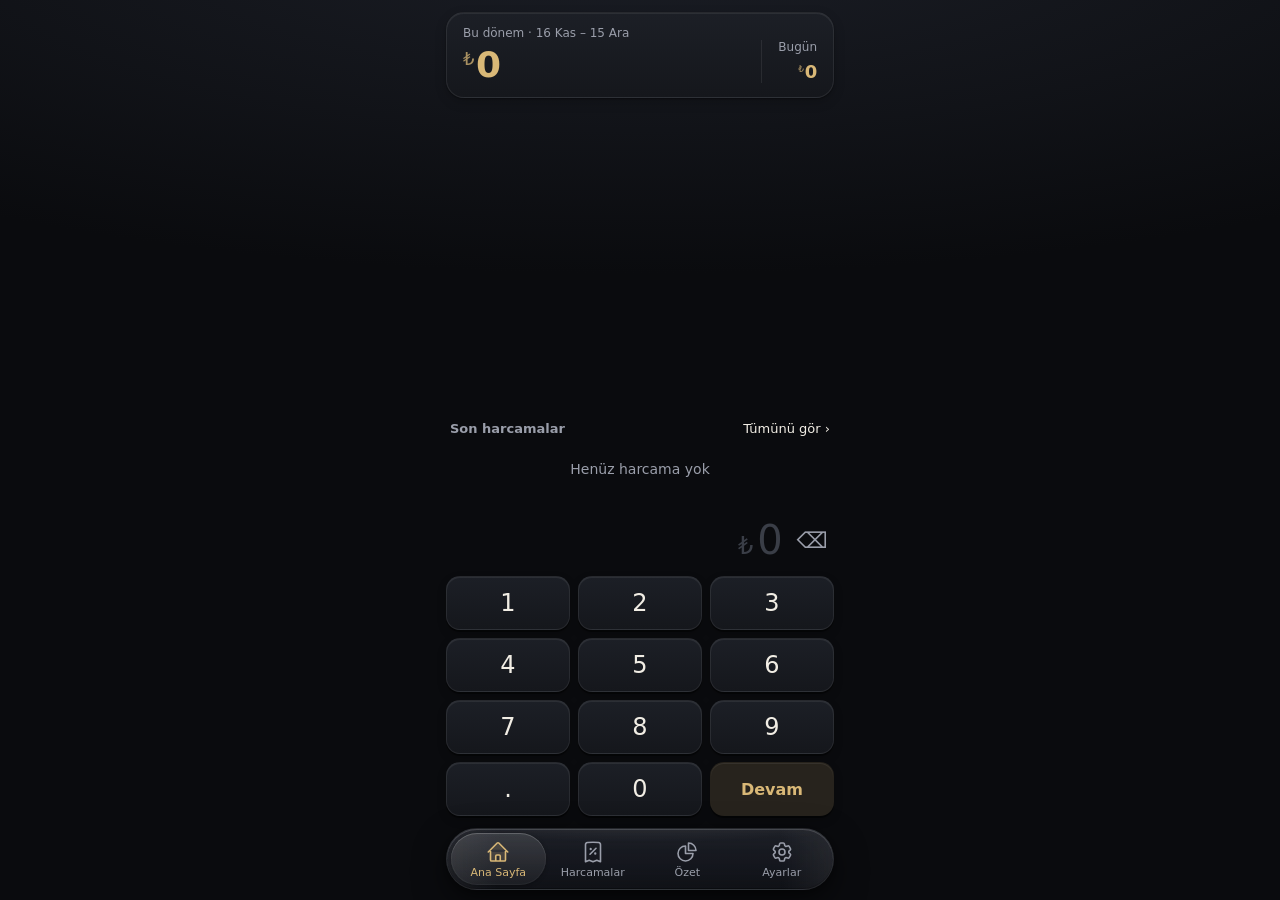
<file: index.html>
<!DOCTYPE html>
<html lang="tr">
<head>
<meta charset="utf-8">
<!-- En başta: iOS açılış resminden sonra, sayfa boyanana kadar web görünümünün kendi beyaz zemini bir an görünüyor
     (WebKit hatası, docs/pwa.md). Koyu zemin ve koyu renk şeması ilk satırlarda: belge mümkün olan ilk karede koyu boyansın -->
<meta name="color-scheme" content="dark">
<style>html { background: #0a0b0e; }</style>
<meta name="viewport" content="width=device-width, initial-scale=1, viewport-fit=cover">
<meta name="theme-color" content="#0a0b0e">
<!-- Ana ekran uygulaması: tam ekran, kendi ikonu ve adı. Durum çubuğu düz siyah: içerik altından başlar.
     (black-translucent'ta iOS sayfa yüksekliğini üst güvenli alan kadar kısa hesaplıyor, altta boşluk kalıyordu) -->
<meta name="apple-mobile-web-app-capable" content="yes">
<meta name="mobile-web-app-capable" content="yes">
<meta name="apple-mobile-web-app-title" content="Harcama">
<meta name="apple-mobile-web-app-status-bar-style" content="black">
<link rel="manifest" href="manifest.webmanifest">
<link rel="apple-touch-icon" href="icons/apple-touch-icon.png">
<!-- iOS açılış resimleri: ana ekran uygulaması açılırken, sayfa gelmeden gösterilir (siyah ekran yerine #splash ile
     aynı kart, ekranın tam ortasında, bilgiler boş). iOS bunları sadece ana ekrana eklerken okur: değişince uygulama
     silinip yeniden eklenmeli. Cihaz başına bir dosya (css ölçü × piksel oranı, dikey) -->
<link rel="apple-touch-startup-image" media="(device-width: 440px) and (device-height: 956px) and (-webkit-device-pixel-ratio: 3) and (orientation: portrait)" href="icons/startup-1320x2868.png"><!-- 16 Pro Max -->
<link rel="apple-touch-startup-image" media="(device-width: 430px) and (device-height: 932px) and (-webkit-device-pixel-ratio: 3) and (orientation: portrait)" href="icons/startup-1290x2796.png"><!-- 15/16 Plus, 14/15 Pro Max -->
<link rel="apple-touch-startup-image" media="(device-width: 428px) and (device-height: 926px) and (-webkit-device-pixel-ratio: 3) and (orientation: portrait)" href="icons/startup-1284x2778.png"><!-- 14 Plus, 12/13 Pro Max -->
<link rel="apple-touch-startup-image" media="(device-width: 414px) and (device-height: 896px) and (-webkit-device-pixel-ratio: 3) and (orientation: portrait)" href="icons/startup-1242x2688.png"><!-- XS Max, 11 Pro Max -->
<link rel="apple-touch-startup-image" media="(device-width: 414px) and (device-height: 896px) and (-webkit-device-pixel-ratio: 2) and (orientation: portrait)" href="icons/startup-828x1792.png"><!-- XR, 11 -->
<link rel="apple-touch-startup-image" media="(device-width: 414px) and (device-height: 736px) and (-webkit-device-pixel-ratio: 3) and (orientation: portrait)" href="icons/startup-1242x2208.png"><!-- 6s/7/8 Plus -->
<link rel="apple-touch-startup-image" media="(device-width: 402px) and (device-height: 874px) and (-webkit-device-pixel-ratio: 3) and (orientation: portrait)" href="icons/startup-1206x2622.png"><!-- 16 Pro -->
<link rel="apple-touch-startup-image" media="(device-width: 393px) and (device-height: 852px) and (-webkit-device-pixel-ratio: 3) and (orientation: portrait)" href="icons/startup-1179x2556.png"><!-- 14 Pro, 15, 15 Pro, 16 -->
<link rel="apple-touch-startup-image" media="(device-width: 390px) and (device-height: 844px) and (-webkit-device-pixel-ratio: 3) and (orientation: portrait)" href="icons/startup-1170x2532.png"><!-- 12, 13, 14, 12/13 Pro -->
<link rel="apple-touch-startup-image" media="(device-width: 375px) and (device-height: 812px) and (-webkit-device-pixel-ratio: 3) and (orientation: portrait)" href="icons/startup-1125x2436.png"><!-- X, XS, 11 Pro, 12/13 mini -->
<link rel="apple-touch-startup-image" media="(device-width: 375px) and (device-height: 667px) and (-webkit-device-pixel-ratio: 2) and (orientation: portrait)" href="icons/startup-750x1334.png"><!-- SE 2/3, 6s/7/8 -->
<title>Harcama</title>
<!-- AÇILIŞ EKRANI: uygulama kurulana kadar (çekim zayıfken dosyalar geç gelebilir) ikondaki altın kart.
     Satır içi: css/ dosyalarını beklemez. Renkler ve eğriler :root'takilerin aynısı (--bg, EKLE'nin metalik altını,
     --ease). Ana ekran uygulamasında iOS açılır açılmaz aynı kartı açılış resmiyle (apple-touch-startup-image, ekranın
     tam ortasında, bilgileri boş) gösterir; sayfa gelince kart aynı yerde devralınır (zıplamasın diye ekranın ortasına
     hizalanır, aşağıdaki küçük betik). Bilgileri (çip, iki şerit) boş yuvalarından sırayla yükleme çubuğu gibi soldan dolar, dolum bitince uygulama hazır olana kadar nefes alır (parlaklığı yavaşça iner
     çıkar). App hazır olur olmaz body.ready verir (yapay bekleme yok). Geçiş parlaklığı kademeli artırır (koyu karttan
     parlak ana sayfaya birden atlamak parlama gibi görünüyordu): kart hafifçe küçülerek hızla solar, zemin biraz
     daha yavaş açılır, uygulama açılış ekranının altında görünmez bekler ve koyudan yumuşakça belirir;
     dolum o an bitmediyse solarken sürer. Hareketi Azalt'ta hareket yok. Kurulum hata verirse 6 sn
     sonra kendiliğinden çekilir. -->
<style>
  #splash {
    position: fixed; inset: 0; z-index: 100;
    display: flex; align-items: center; justify-content: center;
    background: #0a0b0e;
    transition: opacity 0.4s ease-out, visibility 0s linear 0.4s;
    animation: splashOut 0.25s ease 6s forwards;
  }
  .splash-in { position: relative; transition: opacity 0.25s ease-out, transform 0.25s cubic-bezier(0.22, 1, 0.36, 1); }
  #splash svg { display: block; width: 96px; height: auto; }
  /* Boş yuvalar silik; dolgular sırayla soldan dolar (çip, uzun şerit, kısa şerit: tek çubuk gibi art arda),
     sonra hepsi birlikte nefes alır (dolum transform, nefes opacity: çakışmaz) */
  .splash-slot { opacity: 0.3; }
  .splash-fill {
    transform-box: fill-box; transform-origin: left center;
    animation: splashLoad 0.2s cubic-bezier(0.22, 1, 0.36, 1) 0.1s backwards, splashBreathe 1.6s ease-in-out 0.75s infinite;
  }
  .splash-fill.l1 { animation-duration: 0.3s, 1.6s; animation-delay: 0.25s, 0.75s; }
  .splash-fill.l2 { animation-duration: 0.15s, 1.6s; animation-delay: 0.55s, 0.75s; }
  body.ready #splash { opacity: 0; visibility: hidden; }
  body.ready .splash-in { opacity: 0; transform: scale(0.97); }
  /* Uygulama açılış ekranının altında görünmez bekler, hazır olunca koyudan belirir (kart solmaya başladıktan
     biraz sonra). Kurulum hata verirse açılış ekranıyla birlikte 6 sn sonra görünür */
  .app { transition: opacity 0.45s ease-out 0.1s; }
  body:not(.ready) .app { opacity: 0; animation: appFallback 0.25s ease 6s forwards; }
  @keyframes appFallback { to { opacity: 1; } }
  @keyframes splashLoad { from { transform: scaleX(0); } }
  @keyframes splashBreathe { 50% { opacity: 0.45; } }
  @keyframes splashOut { to { opacity: 0; visibility: hidden; } }
  @media (prefers-reduced-motion: reduce) {
    #splash *, .splash-in { animation: none; transition: none; }
    .app { transition: none; } /* yedek gösterim (appFallback) kalır */
  }
</style>
<!-- Stil dosyaları: sıra önemli (aynı ağırlıktaki kuralda sonraki kazanır); media.css en sonda -->
<link rel="stylesheet" href="css/base.css">
<link rel="stylesheet" href="css/home.css">
<link rel="stylesheet" href="css/entry.css">
<link rel="stylesheet" href="css/common.css">
<link rel="stylesheet" href="css/list.css">
<link rel="stylesheet" href="css/row.css">
<link rel="stylesheet" href="css/summary.css">
<link rel="stylesheet" href="css/settings.css">
<link rel="stylesheet" href="css/controls.css">
<link rel="stylesheet" href="css/sheets.css">
<link rel="stylesheet" href="css/name-sheet.css">
<link rel="stylesheet" href="css/sheet.css">
<link rel="stylesheet" href="css/dialog.css">
<link rel="stylesheet" href="css/undo.css">
<link rel="stylesheet" href="css/tabbar.css">
<link rel="stylesheet" href="css/media.css">
</head>
<body>
<div id="splash" aria-hidden="true">
  <div class="splash-in">
  <svg viewBox="0 0 120 80">
    <defs>
      <linearGradient id="splashGold" x1="0" y1="0" x2="0" y2="1">
        <stop offset="0" stop-color="#e4c88e"/>
        <stop offset="1" stop-color="#cfac68"/>
      </linearGradient>
    </defs>
    <rect x="0" y="0" width="120" height="78" rx="9" fill="#7d6331"/>
    <rect x="0" y="0" width="120" height="76" rx="9" fill="url(#splashGold)"/>
    <g fill="#b8955a">
      <rect class="splash-slot" x="13" y="22" width="20" height="15" rx="3"/>
      <rect class="splash-slot" x="13" y="55" width="48" height="4" rx="2"/>
      <rect class="splash-slot" x="68" y="55" width="18" height="4" rx="2"/>
      <rect class="splash-fill" x="13" y="22" width="20" height="15" rx="3"/>
      <rect class="splash-fill l1" x="13" y="55" width="48" height="4" rx="2"/>
      <rect class="splash-fill l2" x="68" y="55" width="18" height="4" rx="2"/>
    </g>
  </svg>
  </div>
</div>
<script>
  // Kart ekranın tam ortasında olsun (iOS açılış resmindeki gibi): ana ekran uygulamasında sayfa durum çubuğunun
  // altından başlar, aradaki pay kadar yukarı alınır (flex ortalamada eksi kenar boşluğu, payın yarısı kadar kaydırır)
  (() => {
    const bar = screen.height - innerHeight;
    if (bar > 0 && bar < 100) document.querySelector('.splash-in').style.marginTop = -bar + 'px';
  })();
</script>
<main class="app">
  <div class="views">

    <!-- 1. ANA SAYFA: özet kartlar, son harcamalar, giriş paneli (başparmak bölgesinde, altta) -->
    <section class="view active" data-view="home">
      <!-- ÖZET: tek kart; bu dönem ana bilgi, bugün yanında -->
      <section class="totals">
        <div class="tot-main">
          <small>Bu dönem <span id="sPeriod"></span></small>
          <b class="hero" id="sMonth">₺0</b>
        </div>
        <div class="tot-side">
          <small>Bugün</small>
          <b class="hero" id="sToday">₺0</b>
        </div>
      </section>

      <!-- SON HARCAMALAR (en fazla 3, sığdığı kadar) -->
      <section class="recent">
        <div class="sec-head">
          <small>Son harcamalar</small>
          <button class="link" id="seeAll">Tümünü gör ›</button>
        </div>
        <div id="recent"></div>
      </section>

      <!-- GİRİŞ (1. adım): tutar; Devam ile isim adımı (alttan panel) açılır -->
      <section class="panel">
        <div class="display">
          <span class="amt-line"><span class="cur">₺</span><span class="amt" id="amt"></span></span>
          <button id="back" aria-label="Sil">⌫</button>
        </div>
        <div class="pad" id="pad"></div>
      </section>
    </section>

    <!-- 2. HARCAMALAR: dönem gezgini, arama (ikonla açılır), tam liste -->
    <section class="view" data-view="list">
      <header class="view-head">
        <h1>Harcamalar</h1>
        <div class="head-actions">
          <!-- KATEGORİ SÜZMESİ: Özet'te kategoriye dokununca; dokununca kalkar -->
          <button class="filter-chip" id="catFilter" hidden aria-label="Kategori süzmesini kaldır"></button>
          <button class="icon-btn" id="searchBtn" aria-label="Ara">
            <svg viewBox="0 0 24 24" aria-hidden="true"><circle cx="11" cy="11" r="6.5"/><path d="m16 16 4.5 4.5"/></svg>
          </button>
        </div>
      </header>

      <!-- DÖNEM GEZGİNİ: ‹ › ile hesap dönemleri arasında -->
      <div class="period">
        <div class="period-nav">
          <button class="icon-btn" id="perPrev" aria-label="Önceki dönem">
            <svg viewBox="0 0 24 24" aria-hidden="true"><path d="m14.5 6-6 6 6 6"/></svg>
          </button>
          <div class="period-label"><small id="perName">Bu dönem</small><span id="listRange"></span></div>
          <button class="icon-btn" id="perNext" aria-label="Sonraki dönem">
            <svg viewBox="0 0 24 24" aria-hidden="true"><path d="m9.5 6 6 6-6 6"/></svg>
          </button>
        </div>
        <b class="hero" id="perTotal">₺0</b>
        <small id="listSum"></small>
      </div>

      <!-- ARAMA: tüm dönemlerde arar -->
      <div class="search-bar">
        <label class="search-field">
          <svg viewBox="0 0 24 24" aria-hidden="true"><circle cx="11" cy="11" r="6.5"/><path d="m16 16 4.5 4.5"/></svg>
          <input id="search" type="search" placeholder="Tüm harcamalarda ara" maxlength="60" autocomplete="off">
        </label>
        <button class="search-cancel" id="searchCancel">Vazgeç</button>
      </div>
      <small class="search-sum" id="searchSum"></small>

      <section id="list"></section>
    </section>

    <!-- 3. ÖZET: dönem hedefi, harcama grafiği, kategoriler, devam eden taksitler -->
    <section class="view" data-view="summary">
      <header class="view-head">
        <h1>Özet</h1>
        <!-- Geçmiş ekstrelerin özeti (ortada açılır, son kapanandan başlar) -->
        <button class="link" id="stmtLink">Geçmiş Ekstre ›</button>
      </header>
      <div class="scroll">

        <!-- HEDEF: halka (dokununca hedef paneli) + harcanan / hedef / kalan -->
        <div class="card goal">
          <header class="card-head">
            <h2>Dönem Hedefi</h2>
            <span id="sumRange"></span>
          </header>
          <button class="ring" id="ringBtn" aria-label="Dönem hedefini düzenle"></button>
          <div class="goal-stats">
            <div class="kv-s"><span>Harcanan</span><b id="gSpent"></b></div>
            <div class="kv-s"><span>Hedef</span><b id="gGoal"></b></div>
            <div class="kv-s"><span id="gLeftLabel">Kalan</span><b id="gLeft"></b></div>
          </div>
          <!-- Tek kısa not: günde ne kadar harcanabilir ya da bu tempoyla hedef aşılacak mı -->
          <p class="goal-hint" id="gHint"></p>
        </div>

        <!-- GRAFİK: adım sayacı tarzı; günlük ya da ekstre -->
        <div class="card chart-card">
          <header class="card-head">
            <h2>Harcama Grafiği</h2>
          </header>
          <!-- Kayan seçici (Segmented): dokunarak ya da parmağı kaydırarak -->
          <div class="inst-selector seg" id="chartMode">
            <button class="seg-btn active" data-mode="day">Günlük</button>
            <button class="seg-btn" data-mode="period">Ekstre</button>
          </div>
          <div class="chart-read">
            <div class="chart-read-l"><span id="chartLabel"></span><small id="chartNote"></small></div>
            <b id="chartValue"></b>
          </div>
          <svg class="chart" id="chart" role="img"></svg>
        </div>

        <!-- KATEGORİLER: renkli oran şeridi; kategori başına tutar ve pay; geçen dönemin aynı gününe göre değişim -->
        <div class="card cat-card">
          <header class="card-head">
            <h2>Kategoriler</h2>
            <span>Bu Dönem</span>
          </header>
          <div class="cat-stack" id="catStack" aria-hidden="true"></div>
          <p class="cat-insight" id="catInsight"></p>
          <div id="catList"></div>
        </div>

        <!-- ABONELİKLER: her ay kendiliğinden yazılanlar; aylık / yıllık toplam, sıradaki çekim -->
        <div class="card inst-card subs-card" id="subsCard">
          <header class="card-head">
            <h2>Abonelikler</h2>
            <span id="subsCount"></span>
          </header>
          <div class="inst-sum" id="subsSum">
            <div><small>Her Ay</small><b id="subsMonth"></b><span class="inst-note" id="subsMonthNote"></span></div>
            <div><small>Yılda</small><b id="subsYear"></b></div>
          </div>
          <div id="subsList"></div>
        </div>

        <!-- TAKSİTLER: gelecek ekstreye yazılan, toplam kalan, alışveriş başına ilerleme -->
        <div class="card inst-card">
          <header class="card-head">
            <h2>Devam Eden Taksitler</h2>
          </header>
          <div class="inst-sum" id="instSum">
            <div><small id="instNextLabel"></small><b id="instNext"></b><span class="inst-note" id="instNextNote"></span></div>
            <div><small>Toplam Kalan</small><b id="instTotal"></b></div>
          </div>
          <div id="instList"></div>
        </div>
      </div>
    </section>

    <!-- 4. AYARLAR -->
    <section class="view" data-view="settings">
      <header class="view-head"><h1>Ayarlar</h1></header>
      <div class="scroll">
        <h2 class="sec-title">Uygulama</h2>
        <div class="card">
          <!-- Ana ekrana eklenmemişken: iPhone bunu kendisi önermediği için yönerge -->
          <div class="set-row" id="installRow">
            <div class="set-info">
              <b>Ana ekrana ekle</b>
              <small>Safari'de Paylaş <svg class="share-ico" viewBox="0 0 24 24" aria-label="Paylaş"><path d="M12 15V3.5M8 7.5l4-4 4 4M7 11H5.5v9.5h13V11H17"/></svg> düğmesine, sonra "Ana Ekrana Ekle"ye dokun. Uygulama internetsiz açılır, veriler kalıcı olur.</small>
            </div>
          </div>
          <label class="set-row set-link">
            <span class="set-info">
              <b>Titreşim</b>
              <small>Tuşlara dokunurken ve kaydırırken hafif titreşim</small>
            </span>
            <input type="checkbox" switch class="toggle" id="hapticsToggle" role="switch">
          </label>
        </div>

        <h2 class="sec-title">Dönem</h2>
        <div class="card">
          <button class="set-row set-link" id="cutRow">
            <span class="set-info">
              <b>Hesap kesim günü</b>
              <small>Dönem toplamları ve taksitler bu güne göre hesaplanır</small>
            </span>
            <span class="set-value" id="cutDay"></span>
            <svg class="chev" viewBox="0 0 24 24" aria-hidden="true"><path d="m9.5 6 6 6-6 6"/></svg>
          </button>
          <button class="set-row set-link" id="goalRow">
            <span class="set-info">
              <b>Dönem hedefi</b>
              <small>Her ekstre için harcama sınırın</small>
            </span>
            <span class="set-value" id="goalValue">Yok</span>
            <svg class="chev" viewBox="0 0 24 24" aria-hidden="true"><path d="m9.5 6 6 6-6 6"/></svg>
          </button>
        </div>

        <h2 class="sec-title">Veri</h2>
        <div class="card">
          <button class="set-row set-link" id="backupRow">
            <span class="set-info">
              <b>Yedekle</b>
              <small id="backupAge"></small>
            </span>
          </button>
          <button class="set-row set-link" id="importRow">
            <span class="set-info">
              <b>Yedekten geri yükle</b>
              <small>Kayıtlar birleştirilir; aynı kayıt iki kez eklenmez</small>
            </span>
          </button>
          <button class="set-row set-link" id="csvRow">
            <span class="set-info">
              <b>CSV olarak dışa aktar</b>
              <small>Excel'de açılır</small>
            </span>
          </button>
          <div class="set-row">
            <div class="set-info">
              <b>Tümünü sil</b>
              <small>Bütün harcamalar bu cihazdan silinir</small>
            </div>
            <button id="clear" class="danger">Sil</button>
          </div>
        </div>

        <p class="set-status" id="dataStatus" role="status" aria-live="polite"></p>
        <p class="note">Veriler sadece bu cihazda saklanır. Telefon değişirse yedekten geri yükle.</p>
        <button class="note version" id="appVersion" aria-label="Güncellemeyi denetle"></button>
      </div>
    </section>
  </div>

  <!-- KAYIT DETAYI: satıra dokununca alttan açılır. Düzenle ile aynı panelde isim, tutar ve taksit
       değiştirilir (Kaydet üstte: klavye açıkken görünür kalsın). Panel aşağı çekilerek ya da arka plana
       dokunarak kapanır -->
  <div class="sheet-wrap" id="sheet">
    <div class="sheet-bg" id="sheetBg" data-close></div>
    <div class="sheet detail-sheet" role="dialog" aria-modal="true" aria-labelledby="dName">
      <div class="sheet-grip"></div>
      <div class="sheet-head view-only">
        <h2 id="dName"></h2>
        <button class="link save" id="dEdit">Düzenle</button>
      </div>
      <div class="sheet-head edit-head edit-only">
        <button class="link" id="eCancel">Vazgeç</button>
        <h2>Düzenle</h2>
        <button class="link save" id="eSave">Kaydet</button>
      </div>

      <div class="view-only">
        <b class="sheet-amt hero" id="dAmt"></b>
        <div class="card">
          <div class="kv"><span>Kategori</span><b id="dCat"></b></div>
          <div class="kv"><span id="dDateLabel">Tarih</span><b id="dDate"></b></div>
          <div class="kv"><span>Ödeme</span><b id="dPay"></b></div>
          <div class="kv" id="dRestRow"><span id="dRestLabel">Kalan</span><b id="dRest"></b></div>
        </div>
        <button class="plain-btn" id="dEnd" hidden>Aboneliği bitir</button>
        <button class="danger wide" id="dDel">Harcamayı sil</button>
      </div>

      <div class="edit-only edit-form">
        <input id="eName" type="text" placeholder="Ne aldın?" maxlength="60" autocomplete="off" enterkeyhint="done" aria-label="Harcamanın adı">
        <div class="chips cat-chips" id="eCats" role="group" aria-label="Kategori"></div>
        <label class="goal-input">
          <span class="cur">₺</span>
          <input id="eAmt" inputmode="decimal" enterkeyhint="done" autocomplete="off" placeholder="0" aria-label="Tutar">
        </label>
        <div class="inst-selector" id="eInst">
          <button class="inst-btn" data-inst="1">Tek çekim</button>
          <button class="inst-btn" data-inst="2">2x</button>
          <button class="inst-btn" data-inst="3">3x</button>
          <button class="inst-btn" data-inst="6">6x</button>
          <button class="inst-btn" data-inst="12">12x</button>
        </div>
        <div class="inst-selector date-choice" id="eDate" role="group" aria-label="Tarih">
          <button class="inst-btn" data-ago="0">Bugün</button>
          <button class="inst-btn" data-ago="1">Dün</button>
          <label class="inst-btn date-cal">
            <svg viewBox="0 0 24 24" aria-hidden="true"><rect x="3.5" y="5" width="17" height="15.5" rx="2.5"/><path d="M3.5 10h17M8 3v4M16 3v4"/></svg>
            <span>Takvim</span>
            <input type="date" aria-label="Tarih seç">
          </label>
        </div>
        <p class="date-hint" id="eDateHint"></p>
      </div>
    </div>
  </div>

  <!-- KESİM GÜNÜ PANELİ: ayın 1–28. günleri (kesim altın daire) + aralık ve sonraki kesim; Kaydet'e kadar uygulanmaz -->
  <div class="sheet-wrap" id="cutSheet">
    <div class="sheet-bg" data-close></div>
    <div class="sheet" role="dialog" aria-modal="true" aria-labelledby="cutTitle">
      <div class="sheet-grip"></div>
      <div class="sheet-head">
        <h2 id="cutTitle">Hesap kesim günü</h2>
        <button class="link save" id="cutSave">Kaydet</button>
      </div>
      <p class="sheet-note">Ekstrenin kesildiği gün; o günün harcamaları da ekstreye girer. Geçmiş dönemler de yeniden hesaplanır.</p>
      <div class="cal-grid" id="cutGrid" role="radiogroup" aria-label="Kesim günü"></div>
      <div class="card cut-preview">
        <div class="kv"><span>Bu dönem</span><b id="cutRange"></b></div>
        <div class="kv"><span>Sonraki kesim</span><b id="cutNext"></b></div>
      </div>
    </div>
  </div>

  <!-- HEDEF PANELİ: Kaydet üstte (klavye açıkken görünür kalsın) -->
  <div class="sheet-wrap" id="goalSheet">
    <div class="sheet-bg" data-close></div>
    <div class="sheet" role="dialog" aria-modal="true" aria-labelledby="goalTitle">
      <div class="sheet-grip"></div>
      <div class="sheet-head">
        <h2 id="goalTitle">Dönem hedefi</h2>
        <button class="link save" id="goalSave">Kaydet</button>
      </div>
      <p class="sheet-note">Her ekstre kendi hedefiyle ölçülür; değişiklik geçmiş ekstreleri etkilemez.</p>
      <label class="goal-input">
        <span class="cur">₺</span>
        <input id="goalInput" inputmode="numeric" enterkeyhint="done" autocomplete="off" placeholder="0" aria-label="Hedef tutarı">
      </label>
      <button class="suggest" id="goalSuggest" hidden><span id="goalSuggestText"></span><b>Kullan</b></button>
      <button class="plain-btn" id="goalClear">Hedefi kaldır</button>
    </div>
  </div>

  <!-- İSİM ADIMI (girişin 2. adımı): tutardan sonra açılır; klavye açıkken klavyenin üstünde.
       Çipe dokunmak kaydı hemen ekler; Ekle ya da klavyedeki Bitti yazılan isimle ekler -->
  <div class="sheet-wrap" id="nameSheet">
    <div class="sheet-bg" data-close></div>
    <div class="sheet name-sheet" role="dialog" aria-modal="true" aria-label="Harcamanın adı">
      <div class="sheet-head">
        <button class="link back-link" data-close aria-label="Tutara dön">
          <svg viewBox="0 0 24 24" aria-hidden="true"><path d="m14.5 6-6 6 6 6"/></svg>
          <b class="hero" id="nAmt"></b>
        </button>
        <button class="link save" id="nAdd">Ekle</button>
      </div>
      <input id="nName" type="text" placeholder="Ne aldın?" maxlength="60" autocomplete="off" enterkeyhint="done">
      <div class="chips" id="nChips"></div>
      <!-- SEÇİMLER: tek satır özet (kategori · taksit · tarih). Değere dokununca satır yerinde o seçiciye
           döner, seçince özete geri döner; yükseklik hiç değişmez (panel zıplamaz) -->
      <div class="picks" id="nPicks">
        <div class="pick-tokens">
          <button class="tok" data-pick="cat" aria-label="Kategori seç"></button>
          <button class="tok" data-pick="inst" aria-label="Taksit seç"></button>
          <button class="tok" data-pick="date" aria-label="Tarih seç"></button>
        </div>
        <div class="pick-panel chips cat-chips" data-panel="cat" id="nCats" role="group" aria-label="Kategori"></div>
        <div class="pick-panel inst-selector" data-panel="inst" id="nInst">
          <button class="inst-btn active" data-inst="1">Tek çekim</button>
          <button class="inst-btn" data-inst="2">2x</button>
          <button class="inst-btn" data-inst="3">3x</button>
          <button class="inst-btn" data-inst="6">6x</button>
          <button class="inst-btn" data-inst="12">12x</button>
        </div>
        <div class="pick-panel inst-selector date-choice" data-panel="date" id="nDate" role="group" aria-label="Tarih">
          <button class="inst-btn" data-ago="0">Bugün</button>
          <button class="inst-btn" data-ago="1">Dün</button>
          <label class="inst-btn date-cal">
            <svg viewBox="0 0 24 24" aria-hidden="true"><rect x="3.5" y="5" width="17" height="15.5" rx="2.5"/><path d="M3.5 10h17M8 3v4M16 3v4"/></svg>
            <span>Takvim</span>
            <input type="date" aria-label="Tarih seç">
          </label>
        </div>
      </div>
    </div>
  </div>

  <!-- EKSTRE ÖZETİ: kesimden sonra ilk açılışta bir kez kendiliğinden, sonra Özet başlığındaki bağlantıyla.
       Ortada açılır; Kapat ya da arka plana dokununca kapanır -->
  <div class="dialog-wrap" id="stmt">
    <div class="dialog-bg" data-close></div>
    <div class="dialog" id="stmtCard" role="dialog" aria-modal="true" aria-labelledby="stmtTitle">
      <!-- Sayfa: ‹ › ya da yatay kaydırmayla geçmiş ekstreler arasında (Kapat sabit) -->
      <div class="stmt-page" id="stmtPage">
      <header class="stmt-head">
        <button class="icon-btn" id="stmtPrev" aria-label="Önceki ekstre">
          <svg viewBox="0 0 24 24" aria-hidden="true"><path d="m14.5 6-6 6 6 6"/></svg>
        </button>
        <div class="stmt-label"><h2 id="stmtTitle"></h2><small id="stmtRange"></small></div>
        <button class="icon-btn" id="stmtNext" aria-label="Sonraki ekstre">
          <svg viewBox="0 0 24 24" aria-hidden="true"><path d="m9.5 6 6 6-6 6"/></svg>
        </button>
      </header>
      <!-- Ekstrede harcama yoksa özetin yerine tek not -->
      <p class="stmt-empty" id="stmtEmpty"></p>
      <div class="stmt-hero">
        <div class="ring" id="stmtRing"></div>
        <div class="stmt-total">
          <small>Toplam</small>
          <b class="hero" id="stmtTotal"></b>
          <small id="stmtGoal"></small>
        </div>
      </div>
      <div class="stmt-says" id="stmtSays"></div>
      <!-- En büyükler: solda kategoriye göre, sağda tek harcama -->
      <div class="stmt-split">
        <div><h3 class="stmt-sec">Kategoriye Göre</h3><div id="stmtCats"></div></div>
        <div><h3 class="stmt-sec">Tek Harcama</h3><div id="stmtTop"></div></div>
      </div>
      <!-- HABERLER (varsa): biten taksitler, biten abonelikler; her biri etkisiyle -->
      <div class="stmt-news" id="stmtNews">
        <h3 class="stmt-sec">Haberler</h3>
        <div id="stmtNewsList"></div>
      </div>
      </div>
      <button class="stmt-close" id="stmtClose" data-close>Kapat</button>
    </div>
  </div>

  <!-- SİLMEDEN ÖNCE YEDEK: "Tümünü sil"e basılınca bugün yedek alınmadıysa. Neyin silineceği ve son yedek gömük
       kuyuda; ana yol metalik altın (yedek al ve sil), silme ikincil, Vazgeç sade yazı -->
  <div class="dialog-wrap" id="clearAsk">
    <div class="dialog-bg" data-close></div>
    <div class="dialog ask" role="alertdialog" aria-modal="true" aria-labelledby="clearTitle">
      <h2 id="clearTitle">Tümünü sil</h2>
      <p class="ask-body">Bütün kayıtlar silinir, geri gelmez.</p>
      <div class="ask-well">
        <div class="ask-row"><span>Silinecek</span><b id="clearCount"></b></div>
        <div class="ask-row"><span>Son yedek</span><b class="warn" id="clearAge"></b></div>
      </div>
      <button class="ask-main" id="clearBackup">Yedek al ve sil</button>
      <button class="ask-skip" id="clearSkip">Yedeksiz sil</button>
      <button class="ask-cancel" data-close>Vazgeç</button>
    </div>
  </div>

  <!-- GERİ ALMA KAPSÜLÜ: ekleme, silme ve düzenlemeden sonra birkaç saniye; ekranın tepesinden
       Dynamic Island gibi büyür -->
  <div id="undo" role="status" aria-live="polite">
    <span class="undo-ico" id="undoIco"></span>
    <span class="undo-txt"><b id="undoText"></b><small id="undoSub"></small></span>
    <button id="undoBtn">Geri al</button>
    <span class="undo-hair" aria-hidden="true"></span>
  </div>

  <!-- ALT SEKME ÇUBUĞU -->
  <!-- İkon şekilleri Heroicons (MIT, Tailwind Labs); hareketleri heroicons-animated'dan (MIT) uyarlandı (TabIcons) -->
  <nav class="tabbar">
    <button class="tab active" data-tab="home">
      <svg data-icon="home" viewBox="0 0 24 24" aria-hidden="true"><path d="M2.25 12 11.2 3.05a1.13 1.13 0 0 1 1.6 0L21.75 12M4.5 9.75v10.13c0 .62.5 1.12 1.13 1.12h4.12v-4.88c0-.62.5-1.12 1.13-1.12h2.25c.62 0 1.12.5 1.12 1.12V21h4.13c.62 0 1.12-.5 1.12-1.12V9.75M8.25 21h8.25"/></svg>
      <span>Ana Sayfa</span>
    </button>
    <button class="tab" data-tab="list">
      <svg data-icon="receipt" viewBox="0 0 24 24" aria-hidden="true"><path d="M19.5 4.76v16.99l-3.75-1.5-3.75 1.5-3.75-1.5-3.75 1.5V4.76c0-1.11.81-2.06 1.91-2.19a48.4 48.4 0 0 1 11.18 0c1.1.13 1.91 1.08 1.91 2.19Z"/><path class="pct" pathLength="1" d="M9 14.25 15 8.25"/><path class="dot" d="M9.75 9h.01v.01h-.01V9Zm.38 0a.38.38 0 1 1-.76 0 .38.38 0 0 1 .76 0Z"/><path class="dot" d="M14.25 13.5h.01v.01h-.01v-.01Zm.38 0a.38.38 0 1 1-.76 0 .38.38 0 0 1 .76 0Z"/></svg>
      <span>Harcamalar</span>
    </button>
    <button class="tab" data-tab="summary">
      <svg data-icon="pie" viewBox="0 0 24 24" aria-hidden="true"><path d="M10.5 6a7.5 7.5 0 1 0 7.5 7.5h-7.5V6Z"/><path class="slice" d="M13.5 10.5H21A7.5 7.5 0 0 0 13.5 3v7.5Z"/></svg>
      <span>Özet</span>
    </button>
    <button class="tab" data-tab="settings">
      <svg data-icon="gear" viewBox="0 0 24 24" aria-hidden="true"><path d="M9.59 3.94c.09-.54.56-.94 1.11-.94h2.6c.55 0 1.02.4 1.11.94l.21 1.28c.06.37.31.69.64.87l.22.13c.33.2.72.26 1.08.12l1.22-.46a1.13 1.13 0 0 1 1.37.49l1.3 2.25c.27.47.16 1.08-.26 1.43l-1 .83c-.3.24-.44.61-.43.99v.25c-.01.38.13.75.43.99l1 .83c.42.35.53.96.26 1.43l-1.3 2.25a1.13 1.13 0 0 1-1.37.49l-1.22-.46c-.36-.13-.75-.07-1.08.12l-.22.13c-.33.18-.58.5-.64.87l-.21 1.28c-.09.54-.56.94-1.11.94h-2.6c-.55 0-1.02-.4-1.11-.94l-.21-1.28a1.22 1.22 0 0 0-.64-.87l-.22-.13c-.33-.2-.72-.26-1.08-.12l-1.22.46a1.13 1.13 0 0 1-1.37-.49l-1.3-2.25a1.13 1.13 0 0 1 .26-1.43l1-.83c.3-.24.44-.61.43-.99v-.25c.01-.38-.13-.75-.43-.99l-1-.83a1.13 1.13 0 0 1-.26-1.43l1.3-2.25a1.13 1.13 0 0 1 1.37-.49l1.22.46c.36.13.75.07 1.08-.12l.22-.13c.33-.18.58-.5.64-.87l.21-1.28Z"/><path d="M15 12a3 3 0 1 1-6 0 3 3 0 0 1 6 0Z"/></svg>
      <span>Ayarlar</span>
    </button>
  </nav>
</main>

<!-- Script sırası = bağımlılık yönü: çekirdek → arayüz yardımcıları → görünümler → uygulama -->
<script src="js/core/config.js"></script>
<script src="js/core/storage.js"></script>
<script src="js/core/calc.js"></script>
<script src="js/core/categories.js"></script>
<script src="js/core/domain.js"></script>
<script src="js/core/format.js"></script>
<script src="js/core/backup.js"></script>
<script src="js/ui/dom.js"></script>
<script src="js/ui/motion.js"></script>
<script src="js/ui/tab-icons.js"></script>
<script src="js/ui/cat-icon.js"></script>
<script src="js/ui/device.js"></script>
<script src="js/ui/haptics.js"></script>
<script src="js/ui/touch.js"></script>
<script src="js/ui/segmented.js"></script>
<script src="js/ui/rolling.js"></script>
<script src="js/ui/row.js"></script>
<script src="js/ui/undo.js"></script>
<script src="js/ui/date-choice.js"></script>
<script src="js/ui/cat-choice.js"></script>
<script src="js/ui/sheet.js"></script>
<script src="js/ui/detail.js"></script>
<script src="js/ui/goal-sheet.js"></script>
<script src="js/ui/cutoff-sheet.js"></script>
<script src="js/ui/name-sheet.js"></script>
<script src="js/ui/ring.js"></script>
<script src="js/ui/barchart.js"></script>
<script src="js/ui/dialog.js"></script>
<script src="js/ui/statement.js"></script>
<script src="js/ui/clear-dialog.js"></script>
<script src="js/views/entry.js"></script>
<script src="js/views/home.js"></script>
<script src="js/views/list.js"></script>
<script src="js/views/summary.js"></script>
<script src="js/views/settings.js"></script>
<script src="js/views/tabs.js"></script>
<script src="js/app.js"></script>
</body>
</html>
</file>
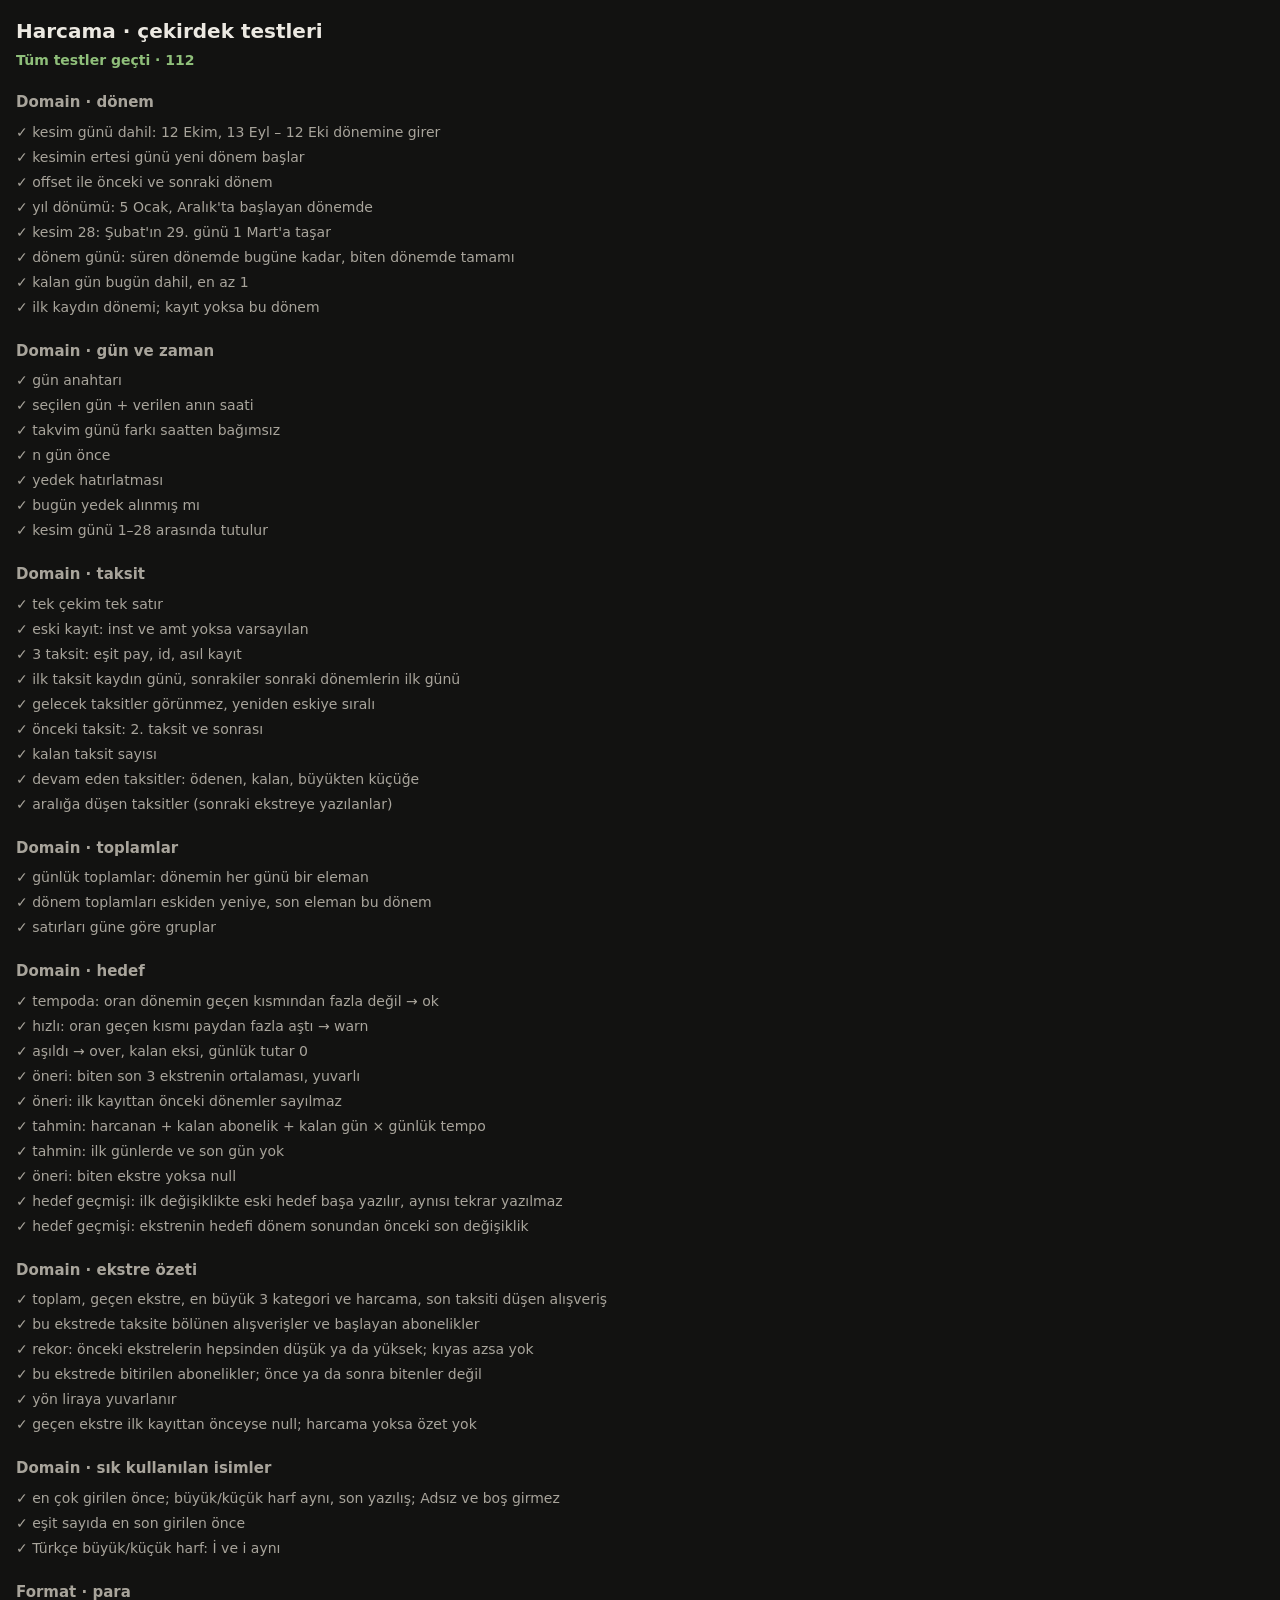
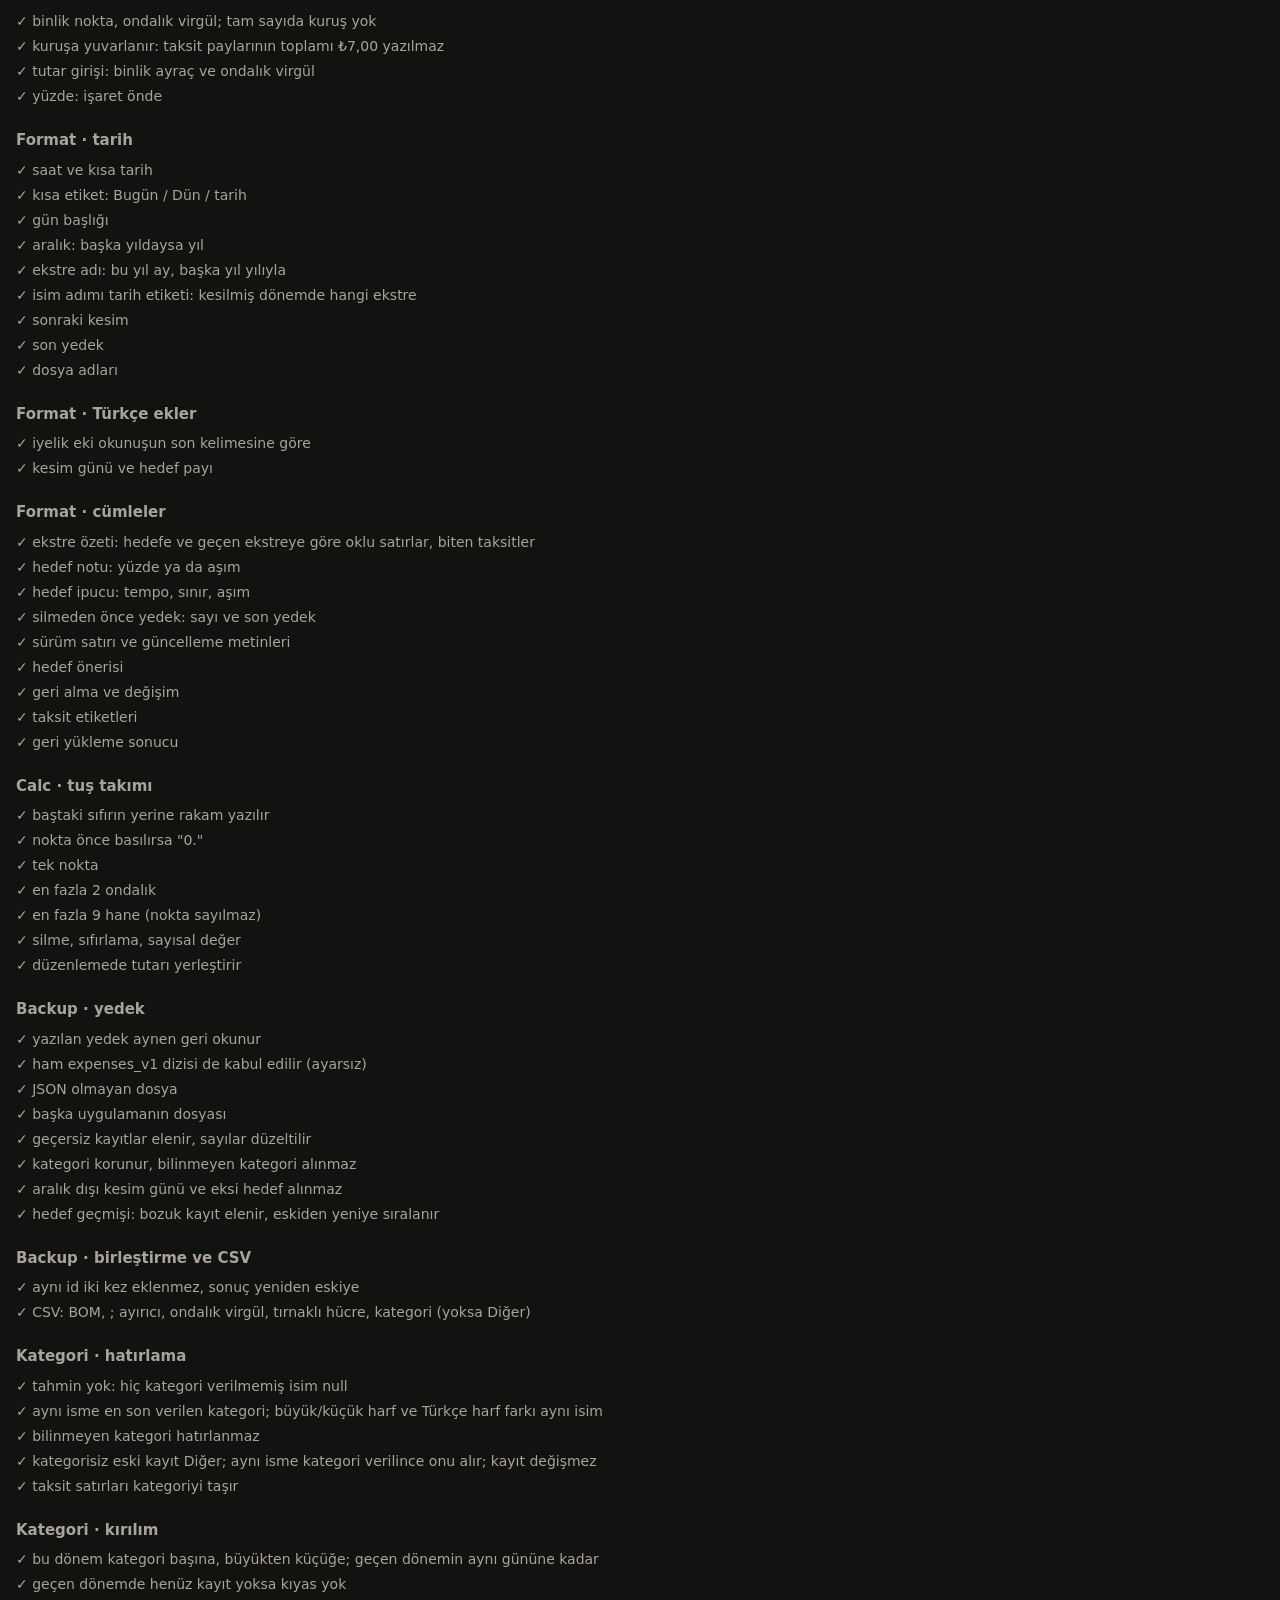
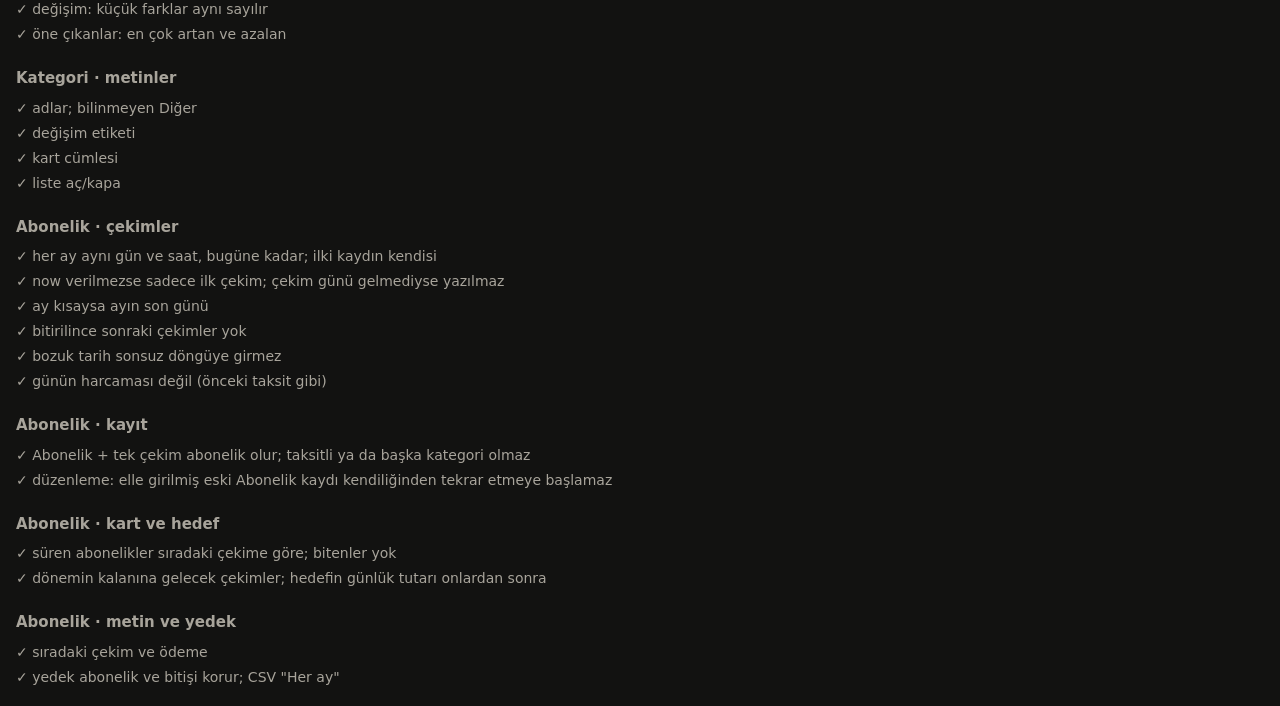
<file: tests/index.html>
<!DOCTYPE html>
<html lang="tr">
<head>
  <meta charset="UTF-8">
  <meta name="viewport" content="width=device-width, initial-scale=1">
  <title>Testler</title>
  <style>
    body { margin: 0; padding: 16px; background: #121211; color: #ece9e2; font: 14px/1.5 -apple-system, system-ui, sans-serif; }
    h1 { font-size: 20px; margin: 0 0 4px; }
    h2 { font-size: 15px; margin: 20px 0 6px; color: #a8a49b; font-weight: 600; }
    #summary { font-weight: 600; margin-bottom: 8px; }
    .pass { color: #8fbf7a; }
    .fail { color: #ec7b70; }
    #results div { padding: 2px 0; font-variant-numeric: tabular-nums; }
    #results .pass { color: #a8a49b; }
  </style>
</head>
<body>
  <h1>Harcama · çekirdek testleri</h1>
  <div id="summary">Çalışıyor…</div>
  <div id="results"></div>

  <!-- Çekirdek: uygulamadaki sırayla -->
  <script src="../js/core/config.js"></script>
  <script src="../js/core/calc.js"></script>
  <script src="../js/core/categories.js"></script>
  <script src="../js/core/domain.js"></script>
  <script src="../js/core/format.js"></script>
  <script src="../js/core/backup.js"></script>

  <script src="runner.js"></script>
  <script src="domain.test.js"></script>
  <script src="format.test.js"></script>
  <script src="calc.test.js"></script>
  <script src="backup.test.js"></script>
  <script src="category.test.js"></script>
  <script src="subscription.test.js"></script>
  <script>Test.run(document.getElementById('results'));</script>
</body>
</html>
</file>
<file: css/base.css>
/* Temel: değişkenler (:root), zemin, uygulama çerçevesi, sekme görünümleri */

:root {
  /* RENKLER: düz koyu yüzeyler; altın sadece sinyal (EKLE, seçili durum, ana toplamlar) */
  --bg: #0a0b0e;
  --surface: #14161b;
  --surface-2: #1c1f25;
  --surface-3: #262a31;
  --line: rgba(255, 255, 255, 0.08);
  --tx: #f1ede4;
  --mut: #9a9eaa;
  --mut-2: #80848f;
  --gold: #d9b877;
  --gold-soft: rgba(217, 184, 119, 0.14);
  /* Grafik sütunlarının rengi (BarChart); başka bir renk tek satırla denenir */
  --chart-bar: var(--gold);
  --danger: #e88f8f;
  --danger-bg: #b54a4a;
  --warn: #e3a857;
  --good: #8fbf7a;

  /* KATEGORİ RENKLERİ: düşük doygunluk; sadece kategori bağlamında (ikon kuyusu, oran şeridi, seçili
     kategori çipi). Altına ve kırmızıya yakın renk yok: altın sinyal, kırmızı silme için */
  --cat-market: #7fbf8e;
  --cat-food: #e6a06b;
  --cat-transport: #6fa8dc;
  --cat-subs: #a993e0;
  --cat-shopping: #e091c4;
  --cat-bills: #5fc1c9;
  --cat-health: #c4d16c;
  --cat-fun: #ef8a7a;
  --cat-other: #8d929c;

  /* DERİNLİK: ışık tek yerden (yukarıdan); kabarık = basılan, gömük = yazılan. Gölgeler nötr */
  --raised: linear-gradient(180deg, #1c1f26, #15171c);
  --hl: inset 0 1px 0 rgba(255, 255, 255, 0.07);
  --elev: 0 1px 2px rgba(0, 0, 0, 0.4), 0 4px 12px rgba(0, 0, 0, 0.18);
  --sunken: #0e0f13;
  --inset: inset 0 1px 3px rgba(0, 0, 0, 0.45);

  /* HAREKET DİLİ: dört eğri, her hareket bunlardan birini kullanır (JS de buradan okur: Motion).
     --ease yerine oturma (paneller, kaydırma, kayan haneler: çoğu hareket), --ease-in çıkış (kapanan
     panel hızlanarak gider), --spring yaylı oturma (sekme kapsülü), --spring-soft hafif yay (Özet açılışı:
     halka, sütunlar). Renk ve opaklık geri bildirimi düz `ease` 0.15–0.2s; basma 0.05s. */
  --ease: cubic-bezier(0.22, 1, 0.36, 1);
  --ease-in: cubic-bezier(0.4, 0, 1, 1);
  --spring: cubic-bezier(0.3, 1.3, 0.45, 1);
  --spring-soft: cubic-bezier(0.34, 1.25, 0.64, 1);

  /* FONT: sistem fontu (iPhone'da SF Pro, Android'de Roboto); indirme yok, çevrimdışı da aynı */
  --ui: -apple-system, BlinkMacSystemFont, "SF Pro Text", system-ui, "Segoe UI", Roboto, sans-serif;

  /* Tuş yüksekliği ekran boyuna göre esner (küçük telefonda sıkışmasın) */
  --key-h: 48px;

  /* Alt sekme çubuğu: havada duran cam hap (iOS 26 gibi). Yüksekliği, alttan uzaklığı (ana ekran
     çizgisinin hemen üstü; çizgisi olmayan telefonda 10px) ve içeriğin çubuktan kaçması gereken pay */
  --bar-h: 62px;
  --bar-bottom: max(env(safe-area-inset-bottom, 0px) - 12px, 10px);
  --bar-space: calc(var(--bar-h) + var(--bar-bottom) + var(--gap));

  /* BOŞLUK ÖLÇÜSÜ: kenar 16, bloklar arası 12, bileşen içi 8 */
  --edge: 16px;
  --gap: 12px;
  --gap-s: 8px;

  color-scheme: dark;
}

@supports (height: 1dvh) {
  :root { --key-h: clamp(44px, 6.6dvh, 54px); }
}

html, body {
  height: 100%;
  margin: 0;
  overflow: hidden;
  overscroll-behavior: none;
  background: var(--bg);
  /* Uygulama gibi: çift dokunuşla yakınlaşma yok (alt öğelerin touch-action'ı bununla kesişir) */
  touch-action: manipulation;
  /* Basılı tutunca yazı seçilmez, iPhone'un kopyala / büyüteç menüsü çıkmaz; yazı alanları hariç */
  -webkit-user-select: none;
  user-select: none;
  -webkit-touch-callout: none;
}

input, textarea {
  -webkit-user-select: text;
  user-select: text;
  -webkit-touch-callout: default;
}

/* Zemin: ekranın üstünden gelen tek, nötr ve hafif ışık */
html {
  background:
    radial-gradient(130% 55% at 50% -8%, #1b1e26 0%, transparent 70%),
    var(--bg);
}

body {
  background: transparent;
}

* {
  box-sizing: border-box;
  -webkit-tap-highlight-color: transparent;
}

body {
  color: var(--tx);
  font: 15px/1.3 var(--ui);
  display: flex;
  justify-content: center;
  align-items: center;
  -webkit-font-smoothing: antialiased;
}

button {
  font-family: inherit;
}

/* Uygulama ekranın dört kenarına sabitlenir; yükseklik vh/dvh'den alınmaz: iOS ana ekran
   uygulamasında (durum çubuğu içeriğin üstünde) 100dvh üstteki güvenli alan kadar kısa çıkıyor
   ve altta o kadar boşluk kalıyordu. Geniş ekranda ortalanır. */
.app {
  position: fixed;
  inset: 0;
  max-width: 420px;
  margin: 0 auto;
  display: flex;
  flex-direction: column;
}

/* SEKME GÖRÜNÜMLERİ: aynı anda sadece biri görünür */
.views {
  flex: 1;
  min-height: 0;
  position: relative;
}

.view {
  display: none;
  height: 100%;
  overflow: hidden; /* kayan dönem kartı ekran dışına taşmasın */
  flex-direction: column;
  padding: calc(env(safe-area-inset-top, 0px) + var(--gap)) var(--edge) 0;
}

/* Kayan sekmeler ekranın altına kadar uzanır, içerik cam çubuğun arkasından akar;
   ana sayfada kayan bir şey yok, tuş takımı çubuğun üstünde kalır */
.view[data-view="home"] {
  padding-bottom: var(--bar-space);
}

.view.active {
  display: flex;
  animation: viewIn 0.2s var(--ease);
}

@keyframes viewIn {
  from { opacity: 0; transform: translateY(4px); }
  to { opacity: 1; transform: translateY(0); }
}

.view-head {
  display: flex;
  justify-content: space-between;
  align-items: center;
  margin: 0 0 var(--gap) 4px;
}

.view-head h1 {
  margin: 0;
  font-size: 28px;
  font-weight: 700;
  letter-spacing: -0.02em;
}
</file>
<file: css/home.css>
/* Ana sayfa: özet kartı, büyük rakam (.hero), kayan haneler */

/* 1. ANA SAYFA: TEK ÖZET KARTI (bu dönem büyük, bugün yanında) */
.totals {
  flex-shrink: 0;
  display: flex;
  align-items: flex-end;
  padding: 13px 16px 14px;
  border-radius: 18px;
  background: var(--raised);
  border: 1px solid var(--line);
  box-shadow: var(--hl), var(--elev);
}

.totals small {
  display: block;
  margin-bottom: 4px;
  color: var(--mut);
  font-size: 12px;
  font-weight: 500;
  white-space: nowrap;
}

.totals small span {
  font-weight: 400;
}

/* BU DÖNEM / BUGÜN TUTARLARI */
.totals b {
  display: block;
  overflow: hidden;
  text-overflow: ellipsis;
  white-space: nowrap;
  color: var(--gold);
  font-weight: 600;
  font-variant-numeric: tabular-nums;
  letter-spacing: -0.01em;
}

.tot-main {
  flex: 1;
  min-width: 0;
}

.tot-main b {
  font-size: 36px;
  line-height: 1.05;
}

.tot-side {
  flex-shrink: 0;
  margin-left: 16px;
  padding-left: 16px;
  border-left: 1px solid var(--line);
  text-align: right;
}

.tot-side b {
  font-size: 18px;
  line-height: 1.3;
}

/* BÜYÜK RAKAM: toplamlarda rakam büyük ve sıkı; ₺ küçük ve rakamın üst hizasında, kuruş küçük ve soluk
   (paintMoney). Göz önce tutarı okur. Satırlardaki küçük tutarlarda yok (orada okunurluğu bozar) */
.hero {
  letter-spacing: -0.035em;
}

.hero .m-cur {
  margin-right: 0.08em;
  font-size: 0.5em;
  font-weight: 500;
  letter-spacing: 0;
  vertical-align: 0.62em;
  opacity: 0.75;
}

.hero .m-kr {
  margin-left: 0.04em;
  font-size: 0.5em;
  font-weight: 500;
  letter-spacing: 0;
  opacity: 0.7;
}

/* KAYAN HANELER (RollingText): sadece değişen hane kayar; artınca eskisi yukarı çıkıp solar, yenisi
   alttan gelir, azalınca tersi. Yuvalar taşanı keser; kısalan sayının fazla hanesi daralarak çıkar.
   Süre Config.ROLL_MS ile aynı olmalı */
.roll {
  display: inline-flex;
  align-items: baseline;
  overflow: hidden;
  vertical-align: bottom;
}

.slot {
  position: relative;
  display: inline-block;
}

.slot .new, .slot .old {
  display: inline-block;
}

.slot .old {
  position: absolute;
  left: 0;
  top: 0;
}

.slot.up .new { animation: rollInBelow 0.46s var(--ease) both; }
.slot.up .old { animation: rollOutTop 0.46s var(--ease) both; }
.slot.down .new { animation: rollInTop 0.46s var(--ease) both; }
.slot.down .old { animation: rollOutBottom 0.46s var(--ease) both; }

.slot.gone {
  animation: rollCollapse 0.46s var(--ease) both;
}

.slot.gone .old {
  position: static;
}

@keyframes rollInBelow { from { transform: translateY(70%); opacity: 0; filter: blur(2px); } }
@keyframes rollInTop { from { transform: translateY(-70%); opacity: 0; filter: blur(2px); } }
@keyframes rollOutTop { to { transform: translateY(-70%); opacity: 0; filter: blur(2px); } }
@keyframes rollOutBottom { to { transform: translateY(70%); opacity: 0; filter: blur(2px); } }
@keyframes rollCollapse { from { max-width: 0.62em; } to { max-width: 0; } }
</file>
<file: css/entry.css>
/* Giriş: tutar ekranı, taksit ve tarih seçimi, tuş takımı, EKLE */

/* GİRİŞ PANELİ: çerçevesiz, ekranın altında, başparmak bölgesinde */
.panel {
  flex-shrink: 0;
}

#nName, #search, #eName {
  width: 100%;
  -webkit-appearance: none;
  appearance: none;
  background: var(--sunken);
  border: 1px solid var(--line);
  border-radius: 12px;
  box-shadow: var(--inset);
  color: var(--tx);
  padding: 10px 14px;
  font: 16px var(--ui); /* iOS 16px altı inputta sayfayı yakınlaştırır */
  outline: none;
  transition: border-color 0.15s ease;
}

#nName::placeholder, #search::placeholder, #eName::placeholder {
  color: var(--mut-2);
}

#nName:focus, #search:focus, #eName:focus {
  border-color: rgba(217, 184, 119, 0.6);
}

#search::-webkit-search-cancel-button {
  -webkit-appearance: none;
}

/* TAKSİT SEÇİMİ: tek parça segmentli kontrol */
.inst-selector {
  display: flex;
  gap: 2px;
  margin-top: var(--gap-s);
  padding: 3px;
  border-radius: 12px;
  background: var(--sunken);
  border: 1px solid var(--line);
  box-shadow: var(--inset);
}

.inst-btn, .seg-btn {
  flex: 1;
  min-height: 32px;
  padding: 0;
  border-radius: 9px;
  background: transparent;
  border: 0;
  color: var(--mut);
  font-size: 13px;
  font-weight: 500;
  white-space: nowrap;
  cursor: pointer;
  touch-action: manipulation;
  transition: background 0.15s ease, color 0.15s ease;
}

.inst-btn.active, .seg-btn.active {
  background: linear-gradient(180deg, rgba(217, 184, 119, 0.2), rgba(217, 184, 119, 0.12));
  color: var(--gold);
  font-weight: 600;
  box-shadow: inset 0 0 0 1px rgba(217, 184, 119, 0.28), 0 1px 2px rgba(0, 0, 0, 0.4);
}

/* TARİH SEÇİMİ (DateChoice): taksit seçicisinin altında Bugün · Dün · Takvim. Takvim'in üstünde
   görünmez tarih alanı: dokununca iPhone'un kendi tarih seçicisi açılır */
.date-choice {
  margin-top: var(--gap-s);
}

.date-cal {
  position: relative;
  display: flex;
  align-items: center;
  justify-content: center;
  gap: 4px;
  font-variant-numeric: tabular-nums;
}

.date-cal svg {
  width: 15px;
  height: 15px;
  fill: none;
  stroke: currentColor;
  stroke-width: 1.8;
  stroke-linecap: round;
  stroke-linejoin: round;
}

.date-cal input {
  position: absolute;
  inset: 0;
  width: 100%;
  height: 100%;
  margin: 0;
  opacity: 0;
  cursor: pointer;
  -webkit-appearance: none;
  appearance: none;
}

/* Seçilen gün kesilmiş bir döneme düşerse hangi ekstreye girdiği */
.date-hint {
  margin: 6px 2px 0;
  color: var(--mut);
  font-size: 12px;
  font-variant-numeric: tabular-nums;
}

.date-hint b {
  color: var(--gold);
  font-weight: 600;
}

.date-hint:empty {
  display: none;
}

/* TUTAR EKRANI: kutusuz, hesap makinesi gibi sağa yaslı; ₺ rakamın hemen solunda */
.display {
  display: flex;
  align-items: center;
  gap: 8px;
  margin: var(--gap-s) 0;
  min-height: 56px;
}

.amt-line {
  flex: 1;
  min-width: 0;
  display: flex;
  justify-content: flex-end;
  align-items: baseline;
  gap: 4px;
  overflow: hidden;
}

.cur {
  flex-shrink: 0;
  color: var(--mut);
  font-size: 24px;
  font-weight: 500;
  transition: color 0.15s ease;
}

/* Tutar yokken ₺ de sönük */
.amt-line:has(.amt:empty) .cur {
  color: #3a3e47;
}

.amt {
  overflow: hidden;
  white-space: nowrap;
  font-size: 40px;
  font-weight: 500;
  font-variant-numeric: tabular-nums;
  letter-spacing: -0.02em;
  line-height: 1.1;
  transition: font-size 0.15s ease;
}

/* Boşken sönük "0" göster: rakamın nerede çıkacağını gösterir */
.amt:empty::before {
  content: "0";
  color: #3a3e47;
}

/* Uzun tutarda yazıyı küçült ki taşmasın */
.amt.sm { font-size: 32px; }
.amt.xs { font-size: 25px; }

#back {
  background: none;
  border: 0;
  color: var(--mut);
  font-size: 22px;
  min-width: 44px;
  min-height: 44px;
  padding: 0;
  cursor: pointer;
  touch-action: manipulation;
  transition: color 0.1s ease;
}

#back.pressed {
  color: var(--tx);
}

/* TUŞ TAKIMI: tek kutu katmanı */
.pad {
  display: grid;
  grid-template-columns: repeat(3, 1fr);
  gap: var(--gap-s);
}

.pad button {
  height: var(--key-h);
  border-radius: 14px;
  border: 1px solid var(--line);
  background: var(--raised);
  box-shadow: var(--hl), 0 2px 0 rgba(0, 0, 0, 0.45), 0 4px 10px rgba(0, 0, 0, 0.2);
  color: var(--tx);
  font-size: 24px;
  font-weight: 400;
  font-variant-numeric: tabular-nums;
  cursor: pointer;
  touch-action: manipulation;
  user-select: none;
  -webkit-user-select: none;
  transition: transform 0.05s ease-out, background 0.05s ease-out, box-shadow 0.05s ease-out;
}

/* Basınca tuş kalınlığı kadar iner */
.pad button.pressed {
  transform: translateY(2px);
  background: var(--surface-2);
  box-shadow: var(--hl), 0 0 0 rgba(0, 0, 0, 0.45);
}

/* EKLE: tutar yokken soluk altın, tutar girilince dolu altın */
.pad .add {
  background: var(--gold-soft);
  border-color: transparent;
  color: var(--gold);
  font-size: 16px;
  font-weight: 600;
  transition: background 0.2s ease, color 0.2s ease, transform 0.05s ease-out;
}

/* Metalik altın: yukarıdan ışık, koyu altın alt kenar (parlama yok) */
body.has-amt .pad .add {
  background: linear-gradient(180deg, #e4c88e, #cfac68);
  color: #1b1407;
  box-shadow: inset 0 1px 0 rgba(255, 255, 255, 0.35), 0 2px 0 #7d6331, 0 4px 10px rgba(0, 0, 0, 0.25);
}

.pad .add.pressed {
  background: var(--gold-soft);
}

body.has-amt .pad .add.pressed {
  background: linear-gradient(180deg, #d4b679, #c09c5b);
  box-shadow: inset 0 1px 0 rgba(255, 255, 255, 0.25), 0 0 0 #7d6331;
}
</file>
<file: css/common.css>
/* Ortak: son harcamalar, bölüm başlıkları, ikon butonu */

/* ANA SAYFA: SON HARCAMALAR (kartlar ile panel arasında; artan boşluk üstte kalır, liste panele yakın durur) */
.recent {
  flex: 1;
  min-height: 0;
  display: flex;
  flex-direction: column;
  justify-content: flex-end;
  margin: var(--gap) 0;
}

/* BÖLÜM BAŞLIKLARI: ana sayfa, gün başlıkları ve ayarlar aynı ölçüde */
.sec-head, .sec-title, #list h2 {
  display: flex;
  justify-content: space-between;
  align-items: baseline;
  margin: 20px 4px var(--gap-s);
  color: var(--mut);
  font-size: 13px;
  font-weight: 600;
}

.sec-head, .sec-title:first-child, #list h2:first-child {
  margin-top: 0;
}

.sec-head small {
  font: inherit;
}

/* Bağlantının dokunma alanı görünenden büyük, hizayı bozmaz */
.link {
  background: none;
  border: 0;
  color: var(--tx);
  font-size: 13px;
  font-weight: 500;
  min-height: 32px;
  margin: -10px -4px -10px 0;
  padding: 0 4px 0 12px;
  cursor: pointer;
  touch-action: manipulation;
  transition: opacity 0.15s ease;
}

.link.pressed {
  opacity: 0.55;
}

/* İKON BUTONU: başlıktaki arama, dönem okları */
.icon-btn {
  flex-shrink: 0;
  display: flex;
  align-items: center;
  justify-content: center;
  width: 40px;
  height: 40px;
  padding: 0;
  border: 0;
  border-radius: 12px;
  background: none;
  color: var(--tx);
  cursor: pointer;
  touch-action: manipulation;
  transition: background 0.1s ease, opacity 0.15s ease;
}

.icon-btn svg {
  width: 22px;
  height: 22px;
  fill: none;
  stroke: currentColor;
  stroke-width: 1.8;
  stroke-linecap: round;
  stroke-linejoin: round;
}

.icon-btn.pressed {
  background: var(--surface-2);
}

.icon-btn:disabled {
  opacity: 0.25;
  cursor: default;
}
</file>
<file: css/list.css>
/* Harcamalar: dönem kartı, arama, liste alanı, gün başlıkları */

/* HARCAMALAR: DÖNEM KARTI (gezgin + toplam + günlük ortalama) */
.period {
  flex-shrink: 0;
  margin-bottom: 20px;
  padding: 6px 6px 14px;
  border-radius: 18px;
  background: var(--raised);
  border: 1px solid var(--line);
  box-shadow: var(--hl), var(--elev);
  text-align: center;
  /* Yatay kaydırarak dönem değişir (Touch.bindPager); süre Config.PAGER_SLIDE_MS ile aynı */
  touch-action: pan-y;
  user-select: none;
  -webkit-user-select: none;
  transition: transform 0.18s var(--ease), opacity 0.18s ease;
}

/* Parmak sürüklerken kart gecikmesiz izler */
.period.dragging {
  transition: none;
}

.period-nav {
  display: flex;
  align-items: center;
}

.period-label {
  flex: 1;
  display: flex;
  flex-direction: column;
  gap: 1px;
}

.period-label small {
  color: var(--mut);
  font-size: 12px;
  font-weight: 500;
}

.period-label span {
  font-size: 15px;
  font-weight: 600;
}

#perTotal {
  display: block;
  margin-top: 6px;
  color: var(--gold);
  font-size: 34px;
  font-weight: 600;
  font-variant-numeric: tabular-nums;
  line-height: 1.1;
}

#listSum {
  display: block;
  margin-top: 4px;
  color: var(--mut);
  font-size: 13px;
  font-variant-numeric: tabular-nums;
}

/* ARAMA: ikonla açılır, açıkken dönem kartının yerini alır */
.search-bar, .search-sum {
  display: none;
}

.searching .period {
  display: none;
}

.searching .search-bar {
  flex-shrink: 0;
  display: flex;
  align-items: center;
  gap: var(--gap-s);
  margin-top: var(--gap-s);
}

/* Cam (alt sekme çubuğunun malzemesi, iOS 26 arama alanı gibi): tam yuvarlak kapsül, bulanıklık + doygunluk,
   üstte ışık çizgisi, kenarlarda hafif kırılma; gölge nötr. Alan ve Vazgeç ayrı kapsüller */
.search-field, .search-cancel {
  position: relative;
  height: 40px;
  border-radius: 20px;
  background: linear-gradient(180deg, rgba(52, 56, 66, 0.46), rgba(20, 22, 28, 0.6));
  -webkit-backdrop-filter: blur(22px) saturate(180%);
  backdrop-filter: blur(22px) saturate(180%);
  border: 1px solid rgba(255, 255, 255, 0.09);
  box-shadow:
    inset 0 1px 0 rgba(255, 255, 255, 0.16),
    inset 0 -1px 0 rgba(0, 0, 0, 0.3),
    0 6px 18px rgba(0, 0, 0, 0.4);
  isolation: isolate;
  transition: border-color 0.15s ease;
}

.search-field::before, .search-cancel::before {
  content: '';
  position: absolute;
  inset: 0;
  z-index: -1;
  border-radius: inherit;
  background:
    radial-gradient(120% 95% at 50% -35%, rgba(255, 255, 255, 0.11), transparent 62%),
    linear-gradient(90deg, rgba(255, 255, 255, 0.06), transparent 14%, transparent 86%, rgba(255, 255, 255, 0.06));
  pointer-events: none;
}

.search-field {
  flex: 1;
  min-width: 0;
  display: flex;
  align-items: center;
  gap: 8px;
  padding: 0 14px;
  cursor: text;
}

.search-field:focus-within {
  border-color: rgba(217, 184, 119, 0.5);
}

.search-field svg {
  flex-shrink: 0;
  width: 16px;
  height: 16px;
  fill: none;
  stroke: var(--mut);
  stroke-width: 2;
  stroke-linecap: round;
}

/* Alanın içindeki yazı kutusu çerçevesiz: kapsülün kendisi alan */
.search-field #search {
  flex: 1;
  min-width: 0;
  height: 100%;
  padding: 0;
  border: 0;
  border-radius: 0;
  background: transparent;
  box-shadow: none;
}

.search-cancel {
  flex-shrink: 0;
  padding: 0 14px;
  color: var(--tx);
  font: inherit;
  font-size: 14px;
  font-weight: 600;
  cursor: pointer;
  touch-action: manipulation;
}

.search-cancel:active {
  opacity: 0.7;
}

/* Cam desteklenmiyorsa koyu düz kapsül (alt çubuktaki gibi) */
@supports not ((backdrop-filter: blur(1px)) or (-webkit-backdrop-filter: blur(1px))) {
  .search-field, .search-cancel {
    background: #1c1f25;
  }
}

.searching .search-sum {
  display: block;
  flex-shrink: 0;
  margin: var(--gap) 4px var(--gap-s);
  color: var(--mut);
  font-size: 13px;
  font-variant-numeric: tabular-nums;
}

/* 2. LİSTE ALANI VE GÜNLÜK HARCAMALAR */
#list, #recent, .scroll {
  flex: 1;
  min-height: 0;
  overflow-y: auto;
  overscroll-behavior: contain;
  padding-bottom: var(--bar-space); /* son satırlar çubuğun altında kalmasın */
  scrollbar-width: none;
  -webkit-overflow-scrolling: touch;
  /* Alt kenarda yumuşak kaybolma: kaydırılabildiğini hissettirir */
  -webkit-mask-image: linear-gradient(180deg, #000 calc(100% - 18px), transparent);
  mask-image: linear-gradient(180deg, #000 calc(100% - 18px), transparent);
}

/* Kaydırma çubuğu gizli; alt kenardaki solma kaydırılabildiğini gösterir */
#list::-webkit-scrollbar, #recent::-webkit-scrollbar, .scroll::-webkit-scrollbar {
  display: none;
}

/* TARİH BAŞLIĞINDAKİ GÜNLÜK TOPLAM: altın = toplam, beyaz = tek harcama */
#list h2 span:last-child {
  color: var(--gold);
  font-variant-numeric: tabular-nums;
}

.day, .card {
  border-radius: 16px;
  background: var(--raised);
  border: 1px solid var(--line);
  box-shadow: var(--hl), var(--elev);
  overflow: hidden;
}


/* BAŞLIK: süzme çipi ve arama ikonu sağda yan yana */
.head-actions {
  display: flex;
  align-items: center;
  gap: 4px;
  min-width: 0;
}

/* KATEGORİ SÜZMESİ: kategori renginde ikon, ad, kaldırma işareti; dokununca kalkar */
.filter-chip {
  display: flex;
  align-items: center;
  gap: 5px;
  min-width: 0;
  min-height: 32px;
  padding: 0 8px 0 10px;
  border-radius: 16px;
  border: 1px solid var(--line);
  background: var(--raised);
  box-shadow: var(--hl);
  color: var(--tx);
  font: 500 13px var(--ui);
  cursor: pointer;
}

.filter-chip[hidden] {
  display: none;
}

.filter-chip span {
  overflow: hidden;
  text-overflow: ellipsis;
  white-space: nowrap;
}

.filter-x {
  flex-shrink: 0;
  width: 14px;
  height: 14px;
  fill: none;
  stroke: var(--mut);
  stroke-width: 2;
  stroke-linecap: round;
}

.filter-chip:active {
  opacity: 0.7;
}
</file>
<file: css/row.css>
/* Harcama satırı: kaydırarak silme, satır, kategori ikonu, taksit etiketi, fiyat */

/* SOLA KAYDIRARAK SİLME: satır kalkar, altında gömük kuyu açılır; kuyuda satırdan ayrı yüzen bir hap
   (iOS 26 gibi) satırın açtığı kadar büyür (--reveal). Önce koyu; eşik geçilince (bırakırsan silinir,
   .armed) metalik şarap rengine döner, ikon satırın kenarına yapışıp sıçrar. Genişlik değil clip-path
   kayar. Silinen satır yerini kapatarak gider (.gone: satırın izi 1fr → 0fr, Config.SWIPE_COLLAPSE_MS;
   iç boşluksuz .swipe-in sarmalayıcısı 0'a inebilsin diye) */
.swipe {
  display: grid;
  grid-template-rows: 1fr;
  border-top: 1px solid var(--line);
  transition: grid-template-rows 0.24s var(--ease), border-color 0.24s;
}

.swipe:first-child {
  border-top: 0;
}

.swipe.gone {
  grid-template-rows: 0fr;
  border-top-color: transparent;
}

.swipe-in {
  position: relative;
  min-height: 0;
  overflow: hidden;
}

.swipe.on {
  background: var(--sunken);
  box-shadow: inset 0 1px 4px rgba(0, 0, 0, 0.7);
}

/* Hap: koyu; üstündeki metalik şarap katmanı eşikte belirir. İkon hapın içinde kalır */
.swipe-cap, .swipe-cap::before {
  position: absolute;
  inset: 0;
  clip-path: inset(7px 8px 7px max(8px, calc(100% - var(--reveal, 0px) + 6px)) round 13px);
  transition: clip-path 0.2s var(--ease);
}

.swipe-cap {
  display: none;
  background: #2b1519;
}

.swipe.on .swipe-cap {
  display: block;
}

.swipe-cap::before {
  content: "";
  background: linear-gradient(180deg, #9e3b46 0%, #7f2b37 55%, #5e1c27 100%);
  opacity: 0;
  transition: clip-path 0.2s var(--ease), opacity 0.18s;
}

.swipe.armed .swipe-cap::before {
  opacity: 1;
}

/* İkon açılan alanın ortasında, eşik geçilince satırın kenarında (--ico-x: sağdan uzaklık) */
.swipe-cap svg {
  position: absolute;
  top: 50%;
  right: 0;
  width: 20px;
  height: 20px;
  fill: none;
  stroke: currentColor;
  stroke-width: 1.7;
  stroke-linecap: round;
  stroke-linejoin: round;
  color: rgba(255, 255, 255, 0.55);
  opacity: calc(var(--reveal-p, 0) * 1.4 - 0.2);
  transform: translate(calc(50% - var(--ico-x, 0px)), -50%);
  transition: transform 0.2s var(--ease), color 0.18s, opacity 0.18s;
}

.swipe.armed .swipe-cap svg {
  color: #fff;
  opacity: 1;
  animation: swipeArm 0.28s var(--ease);
}

/* Sıçrama ayrı scale özelliğinde: konumu taşıyan transform'a (ve onun geçişine) dokunmaz;
   aynı transform'u canlandırınca iPhone'da ikon bir an en sağa fırlayıp geri geliyordu */
@keyframes swipeArm {
  40% { scale: 1.2; }
}

/* Parmak sürüklerken hap satırı gecikmesiz izler, ikon hafif yumuşak */
.swipe.dragging .swipe-cap, .swipe.dragging .swipe-cap::before {
  transition: opacity 0.18s;
}

.swipe.dragging .swipe-cap svg {
  transition: transform 0.14s var(--ease), color 0.18s, opacity 0.18s;
}

.row {
  position: relative;
  z-index: 1;
  display: flex;
  align-items: center;
  gap: 11px;
  padding: 8px 14px;
  cursor: pointer;
  touch-action: pan-y;
  transition: transform 0.2s var(--ease);
}

/* Basma zemini (Touch.bindHighlight): satırın arkasında, içeriğin altında; basınca hemen, bırakınca yumuşak söner */
.row::before {
  content: "";
  position: absolute;
  inset: 0;
  z-index: -1;
  border-radius: inherit;
  background: var(--surface-3);
  opacity: 0;
  transition: opacity 0.2s ease-out;
}

.row.pressed::before {
  opacity: 1;
  transition-duration: 0.04s;
}

/* Kayarken satır opak ve kalkık: sağ kenarı yuvarlanır, gölgesi kuyuya düşer */
.swipe.on .row {
  background: #191b21;
  border-radius: 0 14px 14px 0;
  box-shadow: 6px 0 14px -4px rgba(0, 0, 0, 0.6), inset 0 1px 0 rgba(255, 255, 255, 0.06);
}

/* Yeni eklenen kayıt: tek seferlik giriş hareketi */
.row.enter {
  animation: rowIn 0.6s var(--ease);
}

@keyframes rowIn {
  from { opacity: 0; transform: translateY(-6px); background: var(--gold-soft); }
  40% { opacity: 1; transform: translateY(0); background: var(--gold-soft); }
  to { background: transparent; }
}

/* Ana sayfadaki kısa liste: kaymaz, sadece tam sığan satırlar gösterilir (HomeView.fit) */
#recent {
  flex: 0 1 auto;
  overflow: hidden;
  padding-bottom: 0;
  -webkit-mask-image: none;
  mask-image: none;
}

/* Tek satır: isim ve taksit etiketi yan yana (satır yüksekliği her yerde aynı; 46px, ana sayfaya
   iPhone 15'te 5 satır sığar) */
.row-info {
  flex: 1;
  display: flex;
  align-items: center;
  gap: 6px;
  min-width: 0;
}

/* Kategori rengi: data-cat taşıyan öğe --c verir (CatIcon.dot, CatIcon.well, kategori çipi, oran şeridi) */
[data-cat="market"] { --c: var(--cat-market); }
[data-cat="food"] { --c: var(--cat-food); }
[data-cat="transport"] { --c: var(--cat-transport); }
[data-cat="subs"] { --c: var(--cat-subs); }
[data-cat="shopping"] { --c: var(--cat-shopping); }
[data-cat="bills"] { --c: var(--cat-bills); }
[data-cat="health"] { --c: var(--cat-health); }
[data-cat="fun"] { --c: var(--cat-fun); }
[data-cat="other"] { --c: var(--cat-other); }

/* KATEGORİ NOKTASI: listelerde (satır, abonelik, ekstre, çipler) kategorinin rengi; ikon yok */
.cat-dot {
  flex-shrink: 0;
  width: 6px;
  height: 6px;
  border-radius: 50%;
  background: var(--c, var(--cat-other));
}

/* KATEGORİ İKONU: sadece Özet kategori kartında ve kategori seçim çiplerinde. Renk sadece ikonun
   çizgisinde (kategorinin rengi), kuyu nötr ve gömük; rengin dolu hali Özet'teki oran şeridinde */
.cat-well {
  flex-shrink: 0;
  display: grid;
  place-items: center;
  width: 34px;
  height: 34px;
  border-radius: 10px;
  background: var(--sunken);
  box-shadow: var(--inset);
  color: var(--c, var(--cat-other));
}

.cat-ico {
  width: 18px;
  height: 18px;
  fill: none;
  stroke: currentColor;
  stroke-width: 1.7;
  stroke-linecap: round;
  stroke-linejoin: round;
}

/* "Diğer": üç nokta, kalın uçla */
.cat-ico.dots {
  stroke-width: 3;
}

.row .n {
  max-width: 100%;
  overflow: hidden;
  text-overflow: ellipsis;
  white-space: nowrap;
  font-weight: 500;
}

/* Taksit etiketi: sade hap */
.row .tag {
  flex-shrink: 0;
  padding: 1px 7px;
  border-radius: 6px;
  background: var(--surface-2);
  color: var(--mut);
  font-size: 11px;
  font-weight: 500;
  font-variant-numeric: tabular-nums;
}

/* Saat (Harcamalar; gün başlıkta) / tarih (ana sayfa): tutarın solunda küçük gri */
.row .t {
  flex-shrink: 0;
  white-space: nowrap;
  color: var(--mut);
  font-size: 12px;
  font-variant-numeric: tabular-nums;
}

/* HARCAMA SATIRINDAKİ FİYAT */
.row .a {
  font-size: 15px;
  font-weight: 600;
  font-variant-numeric: tabular-nums;
}

.empty {
  text-align: center;
  color: var(--mut);
  padding: 22px 0;
  font-size: 14px;
}

#recent .empty {
  padding: 14px 0;
}
</file>
<file: css/summary.css>
/* Özet: kart başlığı, hedef, grafik, kategoriler, abonelikler, taksitler */

/* 3. ÖZET */

/* MODÜL KARTI BAŞLIĞI (Apple Sağlık tarzı, ikonsuz): başlık kartın içinde, solda beyaz başlık,
   sağda gri ikincil bilgi. Hiyerarşi: ekran başlığı → kart başlığı (beyaz) → kart içi etiketler (gri).
   Süs ikonu yok: başlığı tekrar eden ikon bilgi taşımaz */
.card-head {
  display: flex;
  align-items: center;
  gap: 8px;
  min-width: 0;
}

.card-head h2 {
  margin: 0;
  font-size: 15px;
  font-weight: 600;
}

.card-head span {
  margin-left: auto;
  color: var(--mut);
  font-size: 13px;
  font-variant-numeric: tabular-nums;
  white-space: nowrap;
}

/* Özet kartları arasında boşluk (dışarıda başlık yok) */
.scroll > .card + .card {
  margin-top: 14px;
}

/* HEDEF KARTI: solda halka, sağda tutarlar, altta ne yapmalı satırı */
.goal {
  display: grid;
  grid-template-columns: 108px 1fr;
  align-items: center;
  gap: 14px 18px;
  padding: 14px 16px 16px;
}

/* Başlık iki sütunu da kaplar */
.goal .card-head {
  grid-column: 1 / -1;
}

.ring {
  position: relative;
  width: 108px;
  height: 108px;
  padding: 0;
  border: 0;
  background: none;
  color: var(--gold);
  cursor: pointer;
  touch-action: manipulation;
}

/* Durum rengi; aynı bilgi halkanın ortasında ve alt satırda yazıyla da var */
.ring.warn { color: var(--warn); }
.ring.over { color: var(--danger); }

/* Doluluğa göre ısınma (GoalRing verir: --heat-a altın → turuncu, --heat-b turuncu → kırmızı) */
@supports (color: color-mix(in oklab, red, blue)) {
  .ring, .ring.warn, .ring.over {
    color: color-mix(in oklab, color-mix(in oklab, var(--gold), var(--warn) var(--heat-a, 0%)), var(--danger) var(--heat-b, 0%));
  }
}

.ring svg {
  display: block;
  width: 100%;
  height: 100%;
  transform: rotate(-90deg);
}

.ring circle {
  fill: none;
  stroke: currentColor;
  stroke-width: 9;
}

/* Boş iz: dolgunun aynı renginin açık tonu */
.ring-track {
  opacity: 0.16;
}

.ring-arc {
  stroke-linecap: round;
  transition: stroke-dasharray 0.5s var(--ease), opacity 0.2s ease;
}

.ring-text {
  position: absolute;
  inset: 0;
  display: flex;
  flex-direction: column;
  align-items: center;
  justify-content: center;
}

/* Büyük tekil rakam: orantılı rakamlar (tabular değil) */
.ring-text b {
  color: var(--tx);
  font-size: 24px;
  font-weight: 700;
  letter-spacing: -0.02em;
  line-height: 1.1;
}

.ring.none .ring-text b {
  font-size: 16px;
  font-weight: 600;
}

.ring-text small {
  color: var(--mut);
  font-size: 12px;
}

.goal-stats {
  display: flex;
  flex-direction: column;
  gap: 9px;
}

.kv-s {
  display: flex;
  justify-content: space-between;
  align-items: baseline;
  gap: 8px;
}

.kv-s span {
  color: var(--mut);
  font-size: 13px;
}

.kv-s b {
  font-weight: 600;
  font-variant-numeric: tabular-nums;
}

/* Harcanan bir toplam: altın */
#gSpent {
  color: var(--gold);
}

/* Tek satır: ne yapmalı · tahmin (sığmazsa üç nokta; kart yüksekliği hiç değişmez) */
.goal-hint {
  grid-column: 1 / -1;
  margin: 0;
  padding-top: 12px;
  border-top: 1px solid var(--line);
  overflow: hidden;
  color: var(--mut);
  font-size: 13px;
  font-variant-numeric: tabular-nums;
  line-height: 1.4;
  text-overflow: ellipsis;
  white-space: nowrap;
}

/* Söyleyecek yeni bir şey yoksa satır boş ama yeri durur (kart yüksekliği değişmez) */
.goal-hint:empty::after {
  content: "\00a0";
}

/* Tahmin hedefi aşıyorsa (ikinci yarı) */
.goal-hint .pace.over {
  color: var(--warn);
}

/* GRAFİK KARTI */
.chart-card {
  padding: 14px 14px 10px;
}

.chart-card .card-head {
  margin-bottom: 12px;
}

.seg {
  margin-top: 0;
}

/* Okuma satırı: seçili sütunun etiketi, notu ve değeri (değer öne çıkar).
   Not satırının yeri her görünümde ayrılır ki Günlük / Ekstre geçişinde grafik zıplamasın */
.chart-read {
  display: flex;
  justify-content: space-between;
  align-items: flex-start;
  gap: 10px;
  margin: 12px 2px 4px;
}

.chart-read-l {
  min-width: 0;
  display: flex;
  flex-direction: column;
  gap: 2px;
}

.chart-read span {
  color: var(--mut);
  font-size: 13px;
  line-height: 20px;
}

.chart-read small {
  min-height: 16px;
  color: var(--mut-2);
  font-size: 12px;
  line-height: 16px;
  font-variant-numeric: tabular-nums;
}

.chart-read b {
  font-size: 17px;
  font-weight: 600;
  line-height: 20px;
}

.chart {
  display: block;
  width: 100%;
  overflow: visible;
  touch-action: pan-y;
}

/* Tek seri: tüm sütunlar aynı renk (--chart-bar); seçili tam, diğerleri soluk */
/* Sütunlar tabandan büyür (Özet açılışı, Günlük ↔ Ekstre: BarChart.grow) */
.chart .bar {
  fill: var(--chart-bar);
  opacity: 0.5;
  transform-box: fill-box;
  transform-origin: 50% 100%;
  transition: opacity 0.15s ease;
}

.chart .bar.sel {
  opacity: 1;
}

/* Ölçeği aşan (kesik) sütun: gövde + başlık bir grup, renk ve opaklık gruptan */
.chart g.bar path {
  fill: inherit;
}

/* Gelecek günler ve harcamasız günler: tabanda ince iz */
.chart .stub {
  fill: var(--surface-3);
}

/* Verisi olmayan dönem seçilince iz biraz belirginleşir */
.chart .stub.sel {
  fill: var(--mut-2);
}

.chart .stub.zero {
  fill: var(--chart-bar);
  opacity: 0.25;
}

.chart .stub.zero.sel {
  opacity: 0.6;
}

/* Izgara: üst ve orta düz, silik kıl çizgi; taban biraz belirgin */
.chart .grid {
  stroke: var(--line);
  stroke-width: 1;
}

.chart .grid.base {
  stroke: var(--mut-2);
  stroke-opacity: 0.4;
}

/* Günlük: haftalık kesikli dikey ayırıcı (tepeden alttaki tarih şeridine) */
.chart .guide {
  stroke: var(--line);
  stroke-width: 1;
  stroke-dasharray: 2 3;
}


.chart text {
  fill: var(--mut);
  font-family: var(--ui);
  font-size: 11px;
  font-variant-numeric: tabular-nums;
}

.chart .hit {
  fill: transparent;
  cursor: pointer;
}

/* KATEGORİLER KARTI: üstte renkli oran şeridi (iPhone depolama ekranı gibi), altında satırlar taksit
   kartıyla aynı kalıpta: renkli kategori kuyusu, ad ve pay, tutar ve değişim (artış uyarı, azalış iyi) */
.cat-card .card-head {
  padding: 14px 14px 0;
}

.cat-stack {
  display: flex;
  gap: 2px;
  height: 10px;
  margin: 12px 14px 0;
  border-radius: 5px;
  overflow: hidden;
}

.cat-stack[hidden] {
  display: none;
}

/* Çok küçük pay da görünsün */
.cat-stack i {
  flex-basis: 0;
  min-width: 3px;
  background: var(--c);
}

.cat-insight {
  margin: 10px 14px 0;
  color: var(--mut);
  font-size: 13px;
  line-height: 1.4;
}

.cat-insight:empty {
  display: none;
}

#catList {
  margin-top: 8px;
}

.cat-row {
  gap: 12px;
  padding: 10px 14px;
  cursor: default;
}

/* Kategoriler kartının satırları: dokununca Harcamalar o kategoriyle süzülür */
.cat-row.cat-link {
  cursor: pointer;
}

.cat-row .n {
  display: block;
  font-weight: 500;
}

.cat-share {
  color: var(--mut);
  font-size: 12px;
  font-variant-numeric: tabular-nums;
}

.cat-delta {
  font-variant-numeric: tabular-nums;
}

.cat-delta.up {
  color: var(--warn);
}

.cat-delta.down {
  color: var(--good);
}

/* ABONELİKLER KARTI: taksit kartının kalıbı, satırlar kategori satırı gibi (ikon, ad, altında sıradaki çekim) */
.sub-row {
  cursor: pointer;
}

.sub-next {
  display: block;
  color: var(--mut);
  font-size: 12px;
  font-variant-numeric: tabular-nums;
}

/* Sıradaki çekim yakın (Config.SUB_SOON_DAYS): altın sinyal */
.sub-next.soon {
  color: var(--gold);
}

/* TAKSİTLER KARTI */
.inst-card .card-head {
  padding: 14px 14px 0;
}

.inst-sum {
  display: flex;
  padding: 12px 14px;
  border-bottom: 1px solid var(--line);
}

.inst-sum[hidden] {
  display: none;
}

.inst-sum div {
  flex: 1;
  min-width: 0;
}

.inst-sum div + div {
  padding-left: 14px;
  border-left: 1px solid var(--line);
}

.inst-sum small {
  display: block;
  margin-bottom: 2px;
  color: var(--mut);
  font-size: 12px;
}

.inst-sum b {
  color: var(--gold);
  font-size: 17px;
  font-weight: 600;
  font-variant-numeric: tabular-nums;
}

/* Sonraki ekstreye yazılan taksitlerin hedefe payı (hedef yoksa boş, yer kaplamaz) */
.inst-note {
  display: block;
  margin-top: 2px;
  color: var(--mut);
  font-size: 12px;
  font-variant-numeric: tabular-nums;
}

.inst-note:empty {
  display: none;
}

.inst-row {
  display: flex;
  align-items: center;
  gap: 14px;
  padding: 12px 14px;
  border-top: 1px solid var(--line);
  cursor: pointer;
}

.inst-row:first-child {
  border-top: 0;
}

.inst-info {
  flex: 1;
  min-width: 0;
}

.inst-top {
  display: flex;
  align-items: baseline;
  gap: 8px;
}

.inst-top .n {
  min-width: 0;
  overflow: hidden;
  text-overflow: ellipsis;
  white-space: nowrap;
  font-weight: 500;
}

.inst-meta {
  flex-shrink: 0;
  color: var(--mut);
  font-size: 12px;
  font-variant-numeric: tabular-nums;
}

/* İlerleme çubuğu: iz aynı rengin açık tonu */
.inst-bar {
  height: 4px;
  margin-top: 8px;
  border-radius: 2px;
  background: var(--surface-3);
  overflow: hidden;
}

.inst-bar i {
  display: block;
  height: 100%;
  border-radius: 2px;
  background: var(--gold);
}

.inst-left {
  flex-shrink: 0;
  text-align: right;
}

.inst-left b {
  display: block;
  font-weight: 600;
  font-variant-numeric: tabular-nums;
}

.inst-left small {
  color: var(--mut);
  font-size: 12px;
}

/* Taksit listesini açan / kapatan satır: listenin devamı, beyaz bağlantı yazısı (ana sayfadaki "Tümünü gör" gibi) */
.inst-more {
  display: flex;
  align-items: center;
  gap: 6px;
  width: 100%;
  min-height: 44px;
  padding: 0 14px;
  background: none;
  border: 0;
  border-top: 1px solid var(--line);
  color: var(--tx);
  font: inherit;
  font-size: 14px;
  font-weight: 500;
  text-align: left;
  cursor: pointer;
  touch-action: manipulation;
  transition: opacity 0.15s ease;
}

.inst-more:active {
  opacity: 0.55;
}

/* Aşağı ok: liste açıkken yukarı döner */
.inst-more svg {
  flex-shrink: 0;
  width: 16px;
  height: 16px;
  fill: none;
  stroke: var(--mut);
  stroke-width: 2;
  stroke-linecap: round;
  stroke-linejoin: round;
}

.inst-more[aria-expanded="true"] svg {
  transform: rotate(180deg);
}
</file>
<file: css/settings.css>
/* Ayarlar: satırlar, tümünü sil, notlar, yedek, veri işlemlerinin sonucu */

/* 4. AYARLAR */
.set-row {
  display: flex;
  align-items: center;
  gap: 12px;
  min-height: 62px;
  padding: 11px var(--gap) 11px 14px;
  border-top: 1px solid var(--line);
}

.set-row:first-child {
  border-top: 0;
}

.set-info {
  flex: 1;
  min-width: 0;
  display: flex;
  flex-direction: column;
  gap: 3px;
}

.set-info b {
  font-weight: 500;
}

.set-info small {
  color: var(--mut);
  font-size: 13px;
  line-height: 1.35;
}

.danger {
  min-height: 40px;
  padding: 0 16px;
  border-radius: 10px;
  border: 1px solid rgba(232, 143, 143, 0.35);
  background: transparent;
  color: var(--danger);
  font-size: 14px;
  font-weight: 600;
  white-space: nowrap;
  cursor: pointer;
  touch-action: manipulation;
  transition: background 0.15s ease, border-color 0.15s ease;
}

.danger.armed {
  background: rgba(232, 143, 143, 0.16);
  border-color: rgba(232, 143, 143, 0.7);
}

.note {
  margin: 20px var(--gap) 0;
  text-align: center;
  color: var(--mut);
  font-size: 13px;
}

/* Sürüm satırı: dokununca güncelleme denetlenir (sessiz; basılınca soluklaşır) */
.note.version {
  display: block;
  width: calc(100% - 2 * var(--gap));
  min-height: 36px;
  margin-top: 6px;
  padding: 0;
  border: 0;
  background: transparent;
  font: inherit;
  font-size: 12px;
  font-variant-numeric: tabular-nums;
  cursor: pointer;
  touch-action: manipulation;
  transition: opacity 0.15s ease;
}

.note.version:active {
  opacity: 0.55;
}

/* AYARLAR: dokununca panel açan ya da işlem yapan satır */
.set-link {
  width: 100%;
  margin: 0;
  background: none;
  border: 0;
  border-top: 1px solid var(--line);
  color: inherit;
  font: inherit;
  text-align: left;
  cursor: pointer;
  touch-action: manipulation;
}

.set-link:active {
  background: var(--surface-2);
}

/* Yedek hatırlatması: uzun süredir yedek yoksa uyarı rengi */
.set-info small.warn {
  color: var(--warn);
}

/* Ana ekrana ekleme yönergesindeki Paylaş işareti (Safari'deki düğmenin aynısı) */
.share-ico {
  width: 15px;
  height: 15px;
  vertical-align: -2px;
  fill: none;
  stroke: currentColor;
  stroke-width: 1.8;
  stroke-linecap: round;
  stroke-linejoin: round;
}

/* Ana ekrandan açılınca yönerge gizli; sıradaki satır kartın ilk satırı olur */
#installRow[hidden] {
  display: none;
}

#installRow[hidden] + .set-row {
  border-top: 0;
}

/* Veri işlemlerinin sonucu (geri yükleme, hata): kartın altında birkaç saniye */
.set-status {
  margin: 8px var(--gap) 0;
  color: var(--mut);
  font-size: 13px;
  text-align: center;
}

.set-status:empty {
  display: none;
}

.set-status.err {
  color: var(--danger);
}

.set-value {
  color: var(--mut);
  font-variant-numeric: tabular-nums;
  white-space: nowrap;
}

.chev {
  flex-shrink: 0;
  width: 18px;
  height: 18px;
  margin-left: -6px;
  fill: none;
  stroke: var(--mut-2);
  stroke-width: 2;
  stroke-linecap: round;
  stroke-linejoin: round;
}
</file>
<file: css/controls.css>
/* Kontroller: titreşim etiketi (Haptics.attach), açma/kapama anahtarı, kayan seçici (Segmented) */

/* TİTREŞİM ETİKETİ (Haptics.attach, sadece iPhone): öğenin üstünü kaplayan görünmez etiket ve içinde
   gizli iOS anahtarı; parmak dokununca anahtar değişir, iPhone titrer. Anahtar parmağın altında durmaz
   (dokunuşu yutup kaydırmayı bozmasın). Titreşim kapalıyken etiketler yok */
:where(.haptic-host) {
  position: relative;
}

.haptic {
  position: absolute;
  inset: 0;
  touch-action: manipulation;
}

.haptic input {
  position: absolute;
  width: 1px;
  height: 1px;
  margin: 0;
  visibility: hidden;
}

.no-haptics .haptic {
  display: none;
}

/* AÇMA/KAPAMA ANAHTARI (iOS ölçüsünde; switch: dokununca iPhone kendisi titrer): kapalıyken gömük iz,
   açıkken EKLE'nin metalik altını; topuz kabarık, yaylı kayar */
.toggle {
  flex-shrink: 0;
  position: relative;
  width: 51px;
  height: 31px;
  margin: 0;
  border-radius: 16px;
  background: var(--sunken);
  border: 1px solid var(--line);
  box-shadow: var(--inset);
  appearance: none;
  -webkit-appearance: none;
  cursor: pointer;
  transition: background 0.2s ease, border-color 0.2s ease;
}

.toggle::after {
  content: '';
  position: absolute;
  top: 2px;
  left: 2px;
  width: 25px;
  height: 25px;
  border-radius: 50%;
  background: linear-gradient(180deg, #4a4f59, #393d46);
  box-shadow: inset 0 1px 0 rgba(255, 255, 255, 0.12), 0 1px 3px rgba(0, 0, 0, 0.5);
  transition: transform 0.28s var(--ease), background 0.2s ease;
}

.toggle:checked {
  background: linear-gradient(180deg, #e4c88e, #cfac68);
  border-color: #7d6331;
  box-shadow: inset 0 1px 0 rgba(255, 255, 255, 0.3);
}

.toggle:checked::after {
  transform: translateX(20px);
  background: linear-gradient(180deg, #fbf7ee, #e9e3d6);
}

.toggle:focus-visible {
  outline: 2px solid var(--gold);
  outline-offset: 2px;
}


/* KAYAN SEÇİCİ (Segmented; alt sekme çubuğunun kuralları): seçili düğmenin altındaki altın kapsül seçim
   değişince yaylanarak kayar (--seg-i); parmak gezerken parmağa yapışır (--pill-x, konumda geçiş yok),
   biraz büyür; bırakınca yerine oturur. Seçicinin kendi düğme zemini yok, rengi kapsül verir */
.seg {
  position: relative;
  gap: 0;
  touch-action: pan-y;
  user-select: none;
  -webkit-user-select: none;
}

.seg-pill {
  position: absolute;
  top: 3px;
  bottom: 3px;
  left: 3px;
  width: calc((100% - 6px) / var(--seg-n, 2));
  border-radius: 9px;
  background: linear-gradient(180deg, rgba(217, 184, 119, 0.2), rgba(217, 184, 119, 0.12));
  box-shadow: inset 0 0 0 1px rgba(217, 184, 119, 0.28), 0 1px 2px rgba(0, 0, 0, 0.4);
  transform: translateX(calc(var(--seg-i, 0) * 100%));
  transition: transform 0.42s var(--spring);
  pointer-events: none;
}

.seg.dragging .seg-pill {
  transform: translateX(var(--pill-x, 0px)) scale(1.06);
  transition: none;
}

.seg .seg-btn {
  position: relative;
  z-index: 1;
}

.seg .seg-btn.active {
  background: none;
  box-shadow: none;
}
</file>
<file: css/sheets.css>
/* Hedef ve kesim günü panelleri */

/* HEDEF PANELİ */
.sheet-note {
  margin: 4px 0 0;
  color: var(--mut);
  font-size: 13px;
  line-height: 1.4;
}

.sheet-head .save {
  color: var(--gold);
  font-size: 15px;
  font-weight: 600;
}

.goal-input {
  display: flex;
  align-items: center;
  gap: 8px;
  margin-top: 14px;
  padding: 0 16px;
  border-radius: 14px;
  background: var(--sunken);
  border: 1px solid var(--line);
  box-shadow: var(--inset);
  transition: border-color 0.15s ease;
}

.goal-input:focus-within {
  border-color: rgba(217, 184, 119, 0.6);
}

.goal-input input {
  flex: 1;
  min-width: 0;
  height: 60px;
  padding: 0;
  background: none;
  border: 0;
  outline: none;
  color: var(--tx);
  font: 600 30px var(--ui);
  text-align: right;
  font-variant-numeric: tabular-nums;
}

.goal-input input::placeholder {
  color: var(--surface-3);
}

/* Geçmiş ekstrelerden öneri: satırın tamamı dokunulur, "Kullan" altın bağlantı */
.suggest {
  display: flex;
  justify-content: space-between;
  align-items: center;
  gap: 12px;
  width: 100%;
  min-height: 44px;
  margin-top: 6px;
  padding: 0 2px;
  background: none;
  border: 0;
  color: var(--mut);
  font: inherit;
  font-size: 14px;
  font-variant-numeric: tabular-nums;
  text-align: left;
  cursor: pointer;
  touch-action: manipulation;
  transition: opacity 0.15s ease;
}

.suggest b {
  color: var(--gold);
  font-weight: 600;
}

/* İkincil eylem: geri alınabilir işler için sade yazı düğmesi (kırmızı sadece silmede) */
.plain-btn {
  display: block;
  width: 100%;
  min-height: 44px;
  margin-top: 8px;
  background: none;
  border: 0;
  color: var(--mut);
  font: inherit;
  font-size: 15px;
  font-weight: 500;
  cursor: pointer;
  touch-action: manipulation;
  transition: opacity 0.15s ease;
}

.suggest:active, .plain-btn:active {
  opacity: 0.55;
}

.suggest[hidden], .plain-btn[hidden] {
  display: none;
}

/* KESİM GÜNÜ PANELİ: ayın 1–28. günleri, 7 sütunda tam 4 satır (iOS Hatırlatıcılar "her ay" seçicisi gibi).
   Kutusuz düz rakamlar; kesim günü metalik altın daire (EKLE ile aynı malzeme), bugün rakamın altında nokta. */
.cal-grid {
  display: grid;
  grid-template-columns: repeat(7, 1fr);
  row-gap: 6px;
  margin-top: 16px;
}

.cal-day {
  display: flex;
  align-items: center;
  justify-content: center;
  height: 40px;
  padding: 0;
  background: none;
  border: 0;
  color: var(--tx);
  font: 500 16px var(--ui);
  font-variant-numeric: tabular-nums;
  cursor: pointer;
  touch-action: manipulation;
  user-select: none;
  -webkit-user-select: none;
}

/* Rakamın dairesi: seçim ve basma bu daireye işlenir, hücre düz kalır */
.cal-day .n {
  position: relative;
  display: flex;
  align-items: center;
  justify-content: center;
  width: 36px;
  height: 36px;
  border-radius: 50%;
  transition: background 0.15s ease, color 0.15s ease, transform 0.08s ease-out;
}

.cal-day.pressed .n {
  transform: scale(0.9);
  background: var(--surface-3);
}

.cal-day.sel .n {
  background: linear-gradient(180deg, #e4c88e, #cfac68);
  color: #1b1407;
  font-weight: 700;
  box-shadow: inset 0 1px 0 rgba(255, 255, 255, 0.35), 0 1px 0 #7d6331, 0 2px 6px rgba(0, 0, 0, 0.35);
}

/* Bugün: rakamın altında küçük nokta (rengi rakamınki) */
.cal-day.today .n::after {
  content: '';
  position: absolute;
  bottom: 4px;
  width: 4px;
  height: 4px;
  border-radius: 50%;
  background: currentColor;
}

/* Altta seçime göre dönem aralığı ve sonraki kesim */
.cut-preview {
  margin-top: 16px;
}
</file>
<file: css/name-sheet.css>
/* İsim adımı: başlık, isim çipleri, seçim özeti, kategori seçimi */

/* İSİM ADIMI: tutardan sonra alttan açılır */

/* Başlık: solda geri oku + girilen tutar (dokununca tutara döner), sağda Ekle */
.back-link {
  display: flex;
  align-items: center;
  gap: 2px;
  margin: -6px 0 -6px -8px;
  padding: 0 8px 0 0;
  color: var(--gold);
}

.back-link svg {
  width: 22px;
  height: 22px;
  fill: none;
  stroke: var(--mut);
  stroke-width: 2;
  stroke-linecap: round;
  stroke-linejoin: round;
}

.back-link b {
  font-size: 26px;
  font-weight: 600;
  font-variant-numeric: tabular-nums;
}

.name-sheet #nName {
  margin-top: var(--gap);
}

/* Sık kullanılan isimler: yana kayan tek sıra çip; kenara kadar taşar (kesik çip "devamı var" der) */
.chips {
  display: flex;
  gap: var(--gap-s);
  margin: var(--gap) calc(-1 * var(--edge)) 0;
  padding: 2px var(--edge) 4px;
  overflow-x: auto;
  scrollbar-width: none;
  overscroll-behavior: contain;
}

.chips::-webkit-scrollbar {
  display: none;
}

.chips[hidden] {
  display: none;
}

.chip {
  flex-shrink: 0;
  min-height: 38px;
  padding: 0 14px;
  border-radius: 19px;
  border: 1px solid var(--line);
  background: var(--raised);
  box-shadow: var(--hl), 0 1px 2px rgba(0, 0, 0, 0.4);
  color: var(--tx);
  font: 500 14px var(--ui);
  white-space: nowrap;
  cursor: pointer;
  touch-action: manipulation;
  transition: background 0.05s ease-out;
}

.chip:active {
  background: var(--surface-2);
}

/* İsim çipi sırası: yazarken eşleşen kalmasa da yeri korunur (panel kısalıp zıplamasın) */
#nChips.empty {
  visibility: hidden;
  min-height: 44px;
}

/* SEÇİMLER: tek satır özet (kategori · taksit · tarih). Özet ve üç seçici aynı yeri paylaşır, aynı anda
   biri görünür; dokununca yerinde değişir (yumuşak geçiş, yükseklik sabit: panel zıplamaz) */
.picks {
  position: relative;
  height: 40px;
  margin-top: var(--gap);
}

.picks > * {
  position: absolute;
  inset: 0;
  transition: opacity 0.18s var(--ease), transform 0.18s var(--ease), visibility 0s linear 0.18s;
}

.picks .pick-panel,
.picks[data-open] .pick-tokens {
  opacity: 0;
  visibility: hidden;
  pointer-events: none;
}

.picks .pick-panel {
  transform: translateY(6px);
}

.picks[data-open] .pick-tokens {
  transform: translateY(-6px);
}

.picks[data-open="cat"] [data-panel="cat"],
.picks[data-open="inst"] [data-panel="inst"],
.picks[data-open="date"] [data-panel="date"] {
  opacity: 1;
  visibility: visible;
  pointer-events: auto;
  transform: none;
  transition: opacity 0.18s var(--ease), transform 0.18s var(--ease), visibility 0s;
}

.picks .inst-selector {
  margin: 0;
}

/* Kategori şeridi ekran kenarına kadar taşar (isim çipleri gibi) */
.picks .chips {
  left: calc(-1 * var(--edge));
  right: calc(-1 * var(--edge));
  align-items: center;
  margin: 0;
  padding: 0 var(--edge);
}

.pick-tokens {
  display: flex;
  align-items: center;
  gap: 6px;
  overflow-x: auto;
  scrollbar-width: none;
}

.pick-tokens::-webkit-scrollbar {
  display: none;
}

/* Değer etiketi: kabarık küçük hap; varsayılandan farklı değer altın (seçili durum), seçilmemiş kategori soluk */
.tok {
  flex-shrink: 0;
  display: flex;
  align-items: center;
  gap: 5px;
  min-height: 34px;
  padding: 0 10px 0 12px;
  border-radius: 17px;
  border: 1px solid var(--line);
  background: var(--raised);
  box-shadow: var(--hl), 0 1px 2px rgba(0, 0, 0, 0.4);
  color: var(--tx);
  font: 500 13px var(--ui);
  white-space: nowrap;
  cursor: pointer;
  touch-action: manipulation;
}

.tok-chev {
  width: 13px;
  height: 13px;
  fill: none;
  stroke: var(--mut);
  stroke-width: 2;
  stroke-linecap: round;
  stroke-linejoin: round;
}

.tok.empty {
  color: var(--mut);
}

.tok.changed {
  border-color: rgba(217, 184, 119, 0.28);
  background: linear-gradient(180deg, rgba(217, 184, 119, 0.16), rgba(217, 184, 119, 0.08));
  color: var(--gold);
}

/* KATEGORİ SEÇİMİ (CategoryChoice): kendi renginde ikon + ad. Seçili olan şeridin başında, kendi renginde
   tonlu. İsim adımında özet satırının yerinde, düzenlemede isim alanının altında */
.cat-chips {
  gap: 6px;
  margin-top: var(--gap-s);
}

.cat-chip {
  display: flex;
  align-items: center;
  gap: 6px;
  min-height: 34px;
  padding: 0 12px 0 10px;
  border-radius: 17px;
  color: var(--mut);
  font-size: 13px;
}

.cat-chip .cat-ico {
  width: 16px;
  height: 16px;
  color: var(--c);
}

.cat-chip.active {
  background: color-mix(in srgb, var(--c) 16%, #15171c);
  border-color: color-mix(in srgb, var(--c) 55%, transparent);
  color: var(--tx);
  font-weight: 600;
}
</file>
<file: css/sheet.css>
/* Alttan panel (BottomSheet) ve kayıt detayı / düzenleme */

/* KAYIT DETAYI: alttan açılan panel */
.sheet-wrap {
  position: absolute;
  inset: 0;
  z-index: 20;
  display: none;
}

.sheet-wrap.open {
  display: block;
}

.sheet-bg {
  position: absolute;
  inset: 0;
  background: rgba(0, 0, 0, 0.55);
  animation: fadeIn 0.2s ease;
}

.sheet {
  position: absolute;
  left: 0;
  right: 0;
  bottom: var(--kb, 0px);
  padding: 8px var(--edge) calc(env(safe-area-inset-bottom, 0px) + var(--edge));
  border-radius: 22px 22px 0 0;
  background: linear-gradient(180deg, #1a1c22, #121418);
  border-top: 1px solid var(--line);
  box-shadow: var(--hl), 0 -12px 32px rgba(0, 0, 0, 0.5);
  animation: sheetUp 0.28s var(--ease);
  /* Dikey sürüklemeyi panel kendisi izler (aşağı çekip kapatma); çip şeridi yana kaymaya devam eder */
  touch-action: pan-x;
  transition: transform 0.32s var(--ease);
}

.sheet-bg {
  transition: opacity 0.32s var(--ease);
}

/* Parmakla sürüklenirken panel ve arka plan gecikmesiz izler */
.sheet.dragging,
.sheet-wrap:has(.sheet.dragging) .sheet-bg {
  transition: none;
}

/* Kapanış: panel aşağı kayar (çekildiği yerden devam eder), arka plan solar (Config.SHEET_CLOSE_MS) */
.sheet-wrap.closing {
  pointer-events: none;
}

.sheet-wrap.closing .sheet {
  transform: translateY(100%) !important;
  transition: transform 0.22s var(--ease-in);
}

.sheet-wrap.closing .sheet-bg {
  opacity: 0 !important;
  transition: opacity 0.22s ease;
}

/* Klavye açıkken panel klavyenin hemen üstünde (--kb: BottomSheet); alttaki güvenli alan payı gerekmez */
.sheet.kb {
  padding-bottom: var(--gap);
}

.sheet-grip {
  width: 36px;
  height: 5px;
  margin: 0 auto 12px;
  border-radius: 3px;
  background: var(--surface-3);
}

.sheet-head {
  display: flex;
  justify-content: space-between;
  align-items: center;
  gap: 12px;
}

.sheet-head h2 {
  margin: 0;
  min-width: 0;
  overflow: hidden;
  text-overflow: ellipsis;
  white-space: nowrap;
  font-size: 20px;
  font-weight: 700;
}

.sheet-head .link {
  margin: 0 -4px 0 0;
}

.sheet-amt {
  display: block;
  margin: 2px 0 16px;
  color: var(--gold);
  font-size: 38px;
  font-weight: 600;
  font-variant-numeric: tabular-nums;
}

.kv {
  display: flex;
  justify-content: space-between;
  gap: 16px;
  padding: 13px 14px;
  border-top: 1px solid var(--line);
}

.kv:first-child {
  border-top: 0;
}

.kv span {
  color: var(--mut);
}

.kv b {
  font-weight: 500;
  text-align: right;
  font-variant-numeric: tabular-nums;
}

.danger.wide {
  width: 100%;
  min-height: 48px;
  margin-top: var(--edge);
}

/* KAYIT DÜZENLEME: detay paneli iki halli; Düzenle ile alanlar açılır. Başlık: Vazgeç · Düzenle · Kaydet */
.detail-sheet:not(.editing) .edit-only,
.detail-sheet.editing .view-only {
  display: none;
}

.edit-head {
  display: grid;
  grid-template-columns: 1fr auto 1fr;
}

.edit-head .link {
  justify-self: start;
  margin: -10px 0 -10px -4px;
  padding: 0 12px 0 4px;
  color: var(--mut);
  font-size: 15px;
}

.edit-head .save {
  justify-self: end;
  margin: -10px -4px -10px 0;
  padding: 0 4px 0 12px;
  color: var(--gold);
}

.edit-head h2 {
  font-size: 17px;
  font-weight: 600;
}

.edit-form {
  margin-top: var(--gap);
}

.edit-form .inst-selector {
  margin-top: var(--gap);
}

.edit-form .cat-chips {
  margin-top: var(--gap);
}

@keyframes sheetUp {
  from { transform: translateY(100%); }
  to { transform: translateY(0); }
}

@keyframes fadeIn {
  from { opacity: 0; }
  to { opacity: 1; }
}
</file>
<file: css/dialog.css>
/* Ortada açılan ekran (CenterDialog) ve ekstre özeti */

/* Arka plan kararır (bulanıklık yok: cam sadece alt sekme çubuğunda); kart ortada, sığmazsa kendi içinde kayar */
.dialog-wrap {
  position: absolute;
  inset: 0;
  z-index: 30;
  display: none;
  align-items: center;
  justify-content: center;
  padding: 24px;
}

.dialog-wrap.open {
  display: flex;
}

.dialog-bg {
  position: absolute;
  inset: 0;
  background: rgba(0, 0, 0, 0.6);
  animation: fadeIn 0.2s ease;
}

.dialog {
  position: relative;
  width: 100%;
  max-width: 360px;
  max-height: 100%;
  overflow-x: hidden;
  overflow-y: auto;
  overscroll-behavior: contain;
  padding: 18px 18px 12px;
  border-radius: 24px;
  background: linear-gradient(180deg, #1a1c22, #121418);
  border: 1px solid var(--line);
  box-shadow: var(--hl), 0 24px 48px rgba(0, 0, 0, 0.55);
  animation: dialogIn 0.26s var(--ease);
}

/* Kapanış: kart küçülerek solar, arka plan açılır (Config.DIALOG_CLOSE_MS) */
.dialog-wrap.closing {
  pointer-events: none;
}

.dialog-wrap.closing .dialog {
  opacity: 0;
  transform: scale(0.96);
  transition: opacity 0.2s ease, transform 0.2s var(--ease-in);
}

.dialog-wrap.closing .dialog-bg {
  opacity: 0;
  transition: opacity 0.2s ease;
}

@keyframes dialogIn {
  from { opacity: 0; transform: scale(0.94); }
  to { opacity: 1; transform: none; }
}

/* EKSTRE ÖZETİ: kısa kart; sayfa (başlık + içerik) Harcamalar'daki dönem kartı gibi yatay kaydırılır
   (Touch.bindPager; süre Config.PAGER_SLIDE_MS ile aynı), Kapat sabit */
.stmt-page {
  touch-action: pan-y;
  user-select: none;
  -webkit-user-select: none;
  transition: transform 0.18s var(--ease), opacity 0.18s ease;
}

.stmt-page.dragging {
  transition: none;
}

/* Başlık: ‹ ortada başlık ve altında aralık › */
.stmt-head {
  display: flex;
  align-items: center;
  margin: -6px -8px 0;
}

.stmt-label {
  flex: 1;
  min-width: 0;
  display: flex;
  flex-direction: column;
  align-items: center;
  gap: 1px;
}

.stmt-head h2 {
  margin: 0;
  font-size: 18px;
  font-weight: 700;
  letter-spacing: -0.01em;
}

.stmt-head small {
  color: var(--mut);
  font-size: 13px;
  font-variant-numeric: tabular-nums;
}

/* Halka + toplam (hedef yoksa sadece toplam) */
.stmt-hero {
  display: flex;
  align-items: center;
  gap: 16px;
  margin: 12px 0 10px;
}

.stmt-hero .ring {
  flex-shrink: 0;
  width: 80px;
  height: 80px;
  cursor: default;
}

.stmt-hero .ring[hidden] {
  display: none;
}

.stmt-hero .ring-text b {
  font-size: 18px;
}

.stmt-hero .ring-text small {
  font-size: 11px;
}

.stmt-total {
  min-width: 0;
}

.stmt-total small {
  display: block;
  color: var(--mut);
  font-size: 13px;
  font-variant-numeric: tabular-nums;
}

.stmt-total b {
  display: block;
  margin: 1px 0;
  color: var(--gold);
  font-size: 30px;
  font-weight: 700;
  font-variant-numeric: tabular-nums;
  line-height: 1.1;
}

/* Oklu satırlar: Kategoriler kartındaki değişim dili (fazla uyarı, az iyi rengi, aynı gri) */
.stmt-says p {
  margin: 0;
  color: var(--mut);
  font-size: 14px;
  font-weight: 500;
  font-variant-numeric: tabular-nums;
  line-height: 1.5;
}

.stmt-says p.up {
  color: var(--warn);
}

.stmt-says p.down {
  color: var(--good);
}

.stmt-says[hidden] {
  display: none;
}

/* En büyükler: iki sütun, arada kıl çizgi */
.stmt-split {
  display: grid;
  grid-template-columns: 1fr 1fr;
  margin-top: 12px;
  padding-top: 10px;
  border-top: 1px solid var(--line);
}

.stmt-split > div {
  min-width: 0;
}

.stmt-split > div + div {
  padding-left: 12px;
  border-left: 1px solid var(--line);
}

.stmt-split > div:first-child {
  padding-right: 12px;
}

.stmt-sec {
  margin: 0 0 5px;
  color: var(--mut);
  font-size: 12px;
  font-weight: 600;
}

/* Satır: kategori noktası, ad, sağda tutar */
.stmt-item {
  display: flex;
  align-items: center;
  gap: 8px;
}

.stmt-item + .stmt-item {
  margin-top: 8px;
}

.stmt-item .n {
  flex: 1;
  min-width: 0;
  overflow: hidden;
  font-size: 13px;
  text-overflow: ellipsis;
  white-space: nowrap;
}

.stmt-item b {
  flex-shrink: 0;
  font-size: 13px;
  font-weight: 600;
  font-variant-numeric: tabular-nums;
}

/* Haberler: ikonsuz ve renksiz (renk üstteki hükümde) */
.stmt-news {
  margin-top: 12px;
  padding-top: 10px;
  border-top: 1px solid var(--line);
}

.stmt-news[hidden] {
  display: none;
}

/* Haber: solda kıl çizgi, başlık, altında gri etkisi */
.stmt-news-row {
  min-width: 0;
  padding-left: 10px;
  border-left: 2px solid var(--surface-3);
}

.stmt-news-row + .stmt-news-row {
  margin-top: 10px;
}

.stmt-news-row b {
  display: block;
  overflow: hidden;
  font-size: 14px;
  font-weight: 500;
  text-overflow: ellipsis;
  white-space: nowrap;
}

.stmt-news-row small {
  color: var(--mut);
  font-size: 12px;
  font-variant-numeric: tabular-nums;
}

/* Harcaması olmayan ekstre: özetin yerine tek gri not */
.stmt-empty {
  display: none;
  margin: 20px 0 8px;
  color: var(--mut);
  font-size: 15px;
  text-align: center;
}

.dialog.empty .stmt-empty {
  display: block;
}

.dialog.empty .stmt-hero,
.dialog.empty .stmt-says,
.dialog.empty .stmt-split,
.dialog.empty .stmt-news {
  display: none;
}

/* Kapat: nötr (altın sinyal değil) */
.stmt-close {
  display: block;
  width: 100%;
  min-height: 40px;
  margin-top: 12px;
  border: 0;
  border-radius: 12px;
  background: var(--surface-3);
  box-shadow: var(--hl);
  color: var(--tx);
  font: inherit;
  font-size: 15px;
  font-weight: 600;
}

.stmt-close:active {
  opacity: 0.7;
}

/* SİLMEDEN ÖNCE YEDEK: kısa kart. Başlık ve tek cümle ortada; altında gömük kuyuda neyin gideceği ve son yedek
   (kaydırarak silmedeki kuyu gibi); ana yol EKLE'nin metalik altını, silme koyu yüzeyde kırmızı yazı (ikincil),
   Vazgeç sade yazı. Kart dar: tek bakışta okunur */
.dialog.ask {
  max-width: 320px;
  padding: 22px 18px 10px;
  text-align: center;
}

.dialog.ask h2 {
  margin: 0;
  font-size: 19px;
  font-weight: 700;
}

.ask-body {
  margin: 6px 4px 0;
  color: var(--mut);
  font-size: 14px;
  line-height: 1.4;
}

.ask-well {
  margin: 16px 0 18px;
  padding: 4px 14px;
  border-radius: 14px;
  background: var(--sunken);
  box-shadow: inset 0 1px 4px rgba(0, 0, 0, 0.7);
  text-align: left;
}

.ask-row {
  display: flex;
  align-items: baseline;
  justify-content: space-between;
  gap: 12px;
  padding: 10px 0;
  font-size: 14px;
}

.ask-row + .ask-row {
  border-top: 1px solid var(--line);
}

.ask-row span {
  color: var(--mut);
}

.ask-row b {
  font-weight: 600;
  font-variant-numeric: tabular-nums;
  white-space: nowrap;
}

.ask-row b.warn {
  color: var(--warn);
}

/* Ana yol: EKLE'nin metalik altını (yukarıdan ışık, koyu altın alt kenar; basınca kenar kadar iner) */
.ask-main {
  display: block;
  width: 100%;
  min-height: 42px;
  border: 0;
  border-radius: 12px;
  background: linear-gradient(180deg, #e4c88e, #cfac68);
  box-shadow: inset 0 1px 0 rgba(255, 255, 255, 0.35), 0 2px 0 #7d6331, 0 4px 10px rgba(0, 0, 0, 0.25);
  color: #1b1407;
  font: inherit;
  font-size: 15px;
  font-weight: 650;
  touch-action: manipulation;
  transition: transform 0.05s ease-out, box-shadow 0.05s ease-out;
}

.ask-main:active {
  transform: translateY(2px);
  background: linear-gradient(180deg, #d4b679, #c09c5b);
  box-shadow: inset 0 1px 0 rgba(255, 255, 255, 0.25), 0 0 0 #7d6331;
}

/* Silme: ikincil, koyu yüzeyde kırmızı yazı (rengin gücü yazıda; dolu kırmızı yok) */
.ask-skip {
  display: block;
  width: 100%;
  min-height: 38px;
  margin-top: 8px;
  border: 0;
  border-radius: 12px;
  background: var(--surface-3);
  box-shadow: var(--hl);
  color: var(--danger);
  font: inherit;
  font-size: 14px;
  font-weight: 600;
  touch-action: manipulation;
}

.ask-cancel {
  display: block;
  width: 100%;
  min-height: 36px;
  margin-top: 2px;
  border: 0;
  background: transparent;
  color: var(--mut);
  font: inherit;
  font-size: 14px;
  touch-action: manipulation;
}

.ask-skip:active, .ask-cancel:active {
  opacity: 0.6;
}

/* Özet başlığındaki ekstre özeti bağlantısı */
.view-head .link[hidden] {
  display: none;
}
</file>
<file: css/undo.css>
/* Geri alma kapsülü */

/* GERİ ALMA KAPSÜLÜ: Dynamic Island gibi ekranın tepesindeki siyahtan büyür (ana ekran uygulamasında
   durum çubuğu düz siyah, kapsül onunla bütünleşir). Kapalıyken tepede ortada ince bir siyah şerit
   (clip-path ile kırpılmış), açılınca tam kapsül; kapanırken geri büzülüp yukarı çekilir.
   Yerleşim değil clip-path ve transform hareket eder. Süre: --undo-ms (Config.UNDO_MS) */
#undo {
  position: absolute;
  top: 8px;
  left: var(--edge);
  right: var(--edge);
  z-index: 25;
  display: flex;
  align-items: center;
  gap: 10px;
  height: 58px;
  padding: 0 6px 0 16px;
  border-radius: 29px;
  background: #000;
  box-shadow: inset 0 1px 0 rgba(255, 255, 255, 0.07), inset 0 0 0 1px rgba(255, 255, 255, 0.05);
  color: var(--tx);
  clip-path: inset(0 calc(50% - 56px) calc(100% - 6px) calc(50% - 56px) round 0 0 14px 14px);
  transform: translateY(-8px);
  opacity: 0;
  visibility: hidden;
  pointer-events: none;
  touch-action: none;
  transition: clip-path 0.45s var(--ease), transform 0.45s var(--ease), opacity 0.2s ease 0.25s, visibility 0s linear 0.45s;
}

#undo.show {
  clip-path: inset(0 round 29px);
  transform: none;
  opacity: 1;
  visibility: visible;
  pointer-events: auto;
  transition: clip-path 0.5s var(--ease), transform 0.5s var(--ease), opacity 0.12s ease, visibility 0s;
}

/* Yukarı iterken parmağı gecikmesiz izler */
#undo.dragging {
  transition: none;
}

/* İçerik kapsül açıldıktan sonra belirir, kapanırken önce kaybolur */
#undo > * {
  opacity: 0;
  transition: opacity 0.12s ease;
}

#undo.show > * {
  opacity: 1;
  transition: opacity 0.2s ease 0.18s;
}

/* İşlemi söyleyen ikon: daire yok, sadece ince çizgili işaret (silme soluk kırmızı çöp, düzenleme kalem) */
.undo-ico {
  flex-shrink: 0;
  display: flex;
}

.undo-ico svg {
  width: 18px;
  height: 18px;
  fill: none;
  stroke: currentColor;
  stroke-width: 2;
  stroke-linecap: round;
  stroke-linejoin: round;
}

.undo-ico.deleted { color: var(--danger); opacity: 0.9; }
.undo-ico.edited { color: var(--tx); }

.undo-txt {
  flex: 1;
  min-width: 0;
}

.undo-txt b {
  display: block;
  overflow: hidden;
  text-overflow: ellipsis;
  white-space: nowrap;
  font-size: 14px;
  font-weight: 600;
}

.undo-txt small {
  display: block;
  color: var(--mut);
  font-size: 12px;
  font-variant-numeric: tabular-nums;
}

/* Geri al: kutusuz düz altın yazı (dokunma alanı yine geniş) */
#undoBtn {
  position: relative;
  flex-shrink: 0;
  height: 40px;
  padding: 0 12px;
  border: 0;
  background: none;
  color: var(--gold);
  font: 600 14px var(--ui);
  cursor: pointer;
  touch-action: manipulation;
  transition: opacity 0.15s ease;
}

#undoBtn:active {
  opacity: 0.55;
}

/* Kalan süre: kapsülün altında incecik yarı saydam kıl çizgi, ortadan iki yana doğru kısalır */
.undo-hair {
  position: absolute;
  left: 40px;
  right: 40px;
  bottom: 3px;
  height: 1.5px;
  border-radius: 1px;
  background: rgba(217, 184, 119, 0.45);
}

#undo.show .undo-hair {
  animation: undoDrain var(--undo-ms, 4s) linear forwards;
}

#undo.paused .undo-hair {
  animation-play-state: paused;
}

@keyframes undoDrain {
  to { transform: scaleX(0); }
}
</file>
<file: css/tabbar.css>
/* Alt sekme çubuğu */

/* ALT SEKME ÇUBUĞU: havada duran cam hap (iOS 26 sekme çubuğu gibi). AI slop listesindeki cam/blur
   yasağının tek istisnası: sistem çubuğu, içerik arkasından akar. Cam = bulanıklık + doygunluk,
   üst kenarda ışık çizgisi, kenarlarda hafif kırılma parıltısı; gölge nötr, renkli parlama yok. */
.tabbar {
  position: absolute;
  left: var(--edge);
  right: var(--edge);
  bottom: var(--bar-bottom);
  z-index: 3;
  display: flex;
  height: var(--bar-h);
  padding: 4px;
  border-radius: calc(var(--bar-h) / 2);
  background: linear-gradient(180deg, rgba(52, 56, 66, 0.46), rgba(20, 22, 28, 0.6));
  -webkit-backdrop-filter: blur(22px) saturate(180%);
  backdrop-filter: blur(22px) saturate(180%);
  border: 1px solid rgba(255, 255, 255, 0.09);
  box-shadow:
    inset 0 1px 0 rgba(255, 255, 255, 0.16),
    inset 0 -1px 0 rgba(0, 0, 0, 0.3),
    0 12px 32px rgba(0, 0, 0, 0.5),
    0 2px 8px rgba(0, 0, 0, 0.35);
  isolation: isolate;
  /* Parmakla sağa sola gezinmeyi çubuk kendisi izler (tarayıcı kaydırma sanmasın) */
  touch-action: none;
}

/* Camın parıltısı: üstten yumuşak ışık, iki yanda kenar kırılması */
.tabbar::before {
  content: '';
  position: absolute;
  inset: 0;
  z-index: -1;
  border-radius: inherit;
  background:
    radial-gradient(120% 95% at 50% -35%, rgba(255, 255, 255, 0.11), transparent 62%),
    linear-gradient(90deg, rgba(255, 255, 255, 0.06), transparent 14%, transparent 86%, rgba(255, 255, 255, 0.06));
  pointer-events: none;
}

/* Seçili sekmenin cam kapsülü: sekme değişince yaylanarak kayar (--tab-i: TabBar verir) */
.tab-pill {
  position: absolute;
  top: 4px;
  bottom: 4px;
  left: 4px;
  width: calc((100% - 8px) / 4);
  border-radius: calc(var(--bar-h) / 2 - 4px);
  background: linear-gradient(180deg, rgba(255, 255, 255, 0.13), rgba(255, 255, 255, 0.05));
  box-shadow: inset 0 1px 0 rgba(255, 255, 255, 0.16), inset 0 0 0 1px rgba(255, 255, 255, 0.04), 0 1px 4px rgba(0, 0, 0, 0.3);
  transform: translateX(calc(var(--tab-i, 0) * 100%));
  transition: transform 0.42s var(--spring), background 0.2s ease;
  pointer-events: none;
}

/* Parmak çubukta gezerken: kapsül parmağın altına yapışır (--pill-x: TabBar verir; konumda geçiş yok,
   geçiş parmağı geriden takip ettiriyordu), basılı bir mercek gibi biraz büyür ve aydınlanır; bırakınca
   sekmenin yerine yaylanarak oturur (yaylı geçiş yukarıdaki temel kuralda) */
.tabbar.dragging .tab-pill {
  transform: translateX(var(--pill-x, 0px)) scale(1.08);
  background: linear-gradient(180deg, rgba(255, 255, 255, 0.18), rgba(255, 255, 255, 0.08));
  transition: background 0.2s ease;
}

/* Saydamlığı azalt açıksa ya da bulanıklık desteklenmiyorsa: düz, koyu, okunaklı */
@supports not ((backdrop-filter: blur(1px)) or (-webkit-backdrop-filter: blur(1px))) {
  .tabbar { background: rgba(21, 23, 29, 0.97); }
}

@media (prefers-reduced-transparency: reduce) {
  .tabbar {
    background: #16181d;
    -webkit-backdrop-filter: none;
    backdrop-filter: none;
  }
}

.tab {
  position: relative;
  z-index: 1;
  flex: 1;
  display: flex;
  flex-direction: column;
  align-items: center;
  justify-content: center;
  gap: 2px;
  padding: 0;
  background: none;
  border: 0;
  color: var(--mut);
  font-size: 11px;
  font-weight: 500;
  cursor: pointer;
  touch-action: manipulation;
  user-select: none;
  -webkit-user-select: none;
  transition: color 0.15s ease;
}

.tab svg {
  width: 24px;
  height: 24px;
  fill: transparent;
  stroke: currentColor;
  stroke-width: 1.6;
  stroke-linecap: round;
  stroke-linejoin: round;
  transition: transform 0.12s var(--ease), fill 0.15s ease;
}

/* İkon parçaları kendi ortalarından büyür (TabIcons: fişin noktaları) */
.tab .dot {
  transform-box: fill-box;
  transform-origin: center;
}

.tab.pressed svg {
  transform: scale(0.88);
}

/* Aktif sekme: altın renk, ikon hafif dolu */
.tab.active {
  color: var(--gold);
}

.tab.active svg {
  fill: var(--gold-soft);
}
</file>
<file: css/media.css>
/* Küçük ekran ve Hareketi Azalt (en son yüklenir) */

/* Küçük ekran (iPhone SE vb.): tuş takımını ve kartları sıkılaştır */
@media (max-height: 620px) {
  :root { --key-h: 40px; --bar-h: 58px; --gap: 10px; --gap-s: 6px; }
  .totals { padding: 10px 14px 11px; }
  .tot-main b { font-size: 30px; }
  .tot-side b { font-size: 16px; }
  .inst-btn { min-height: 30px; }
  .display { min-height: 46px; }
  .amt { font-size: 34px; }
  .amt.sm { font-size: 27px; }
  .amt.xs { font-size: 21px; }
  .pad button { font-size: 22px; }
}

/* Dar ekran (375px): hedef kartının tek satırı uzun rakamlarda da sığsın (tahmin üç noktayla kesilmesin) */
@media (max-width: 380px) {
  .goal-hint { font-size: 12px; }
}

@media (prefers-reduced-motion: reduce) {
  *, *::before, *::after {
    animation: none !important;
    transition: none !important;
  }

  /* Kayan haneler: hareket yok, yeni değer hemen */
  .slot .old, .slot.gone {
    display: none;
  }
}
</file>
